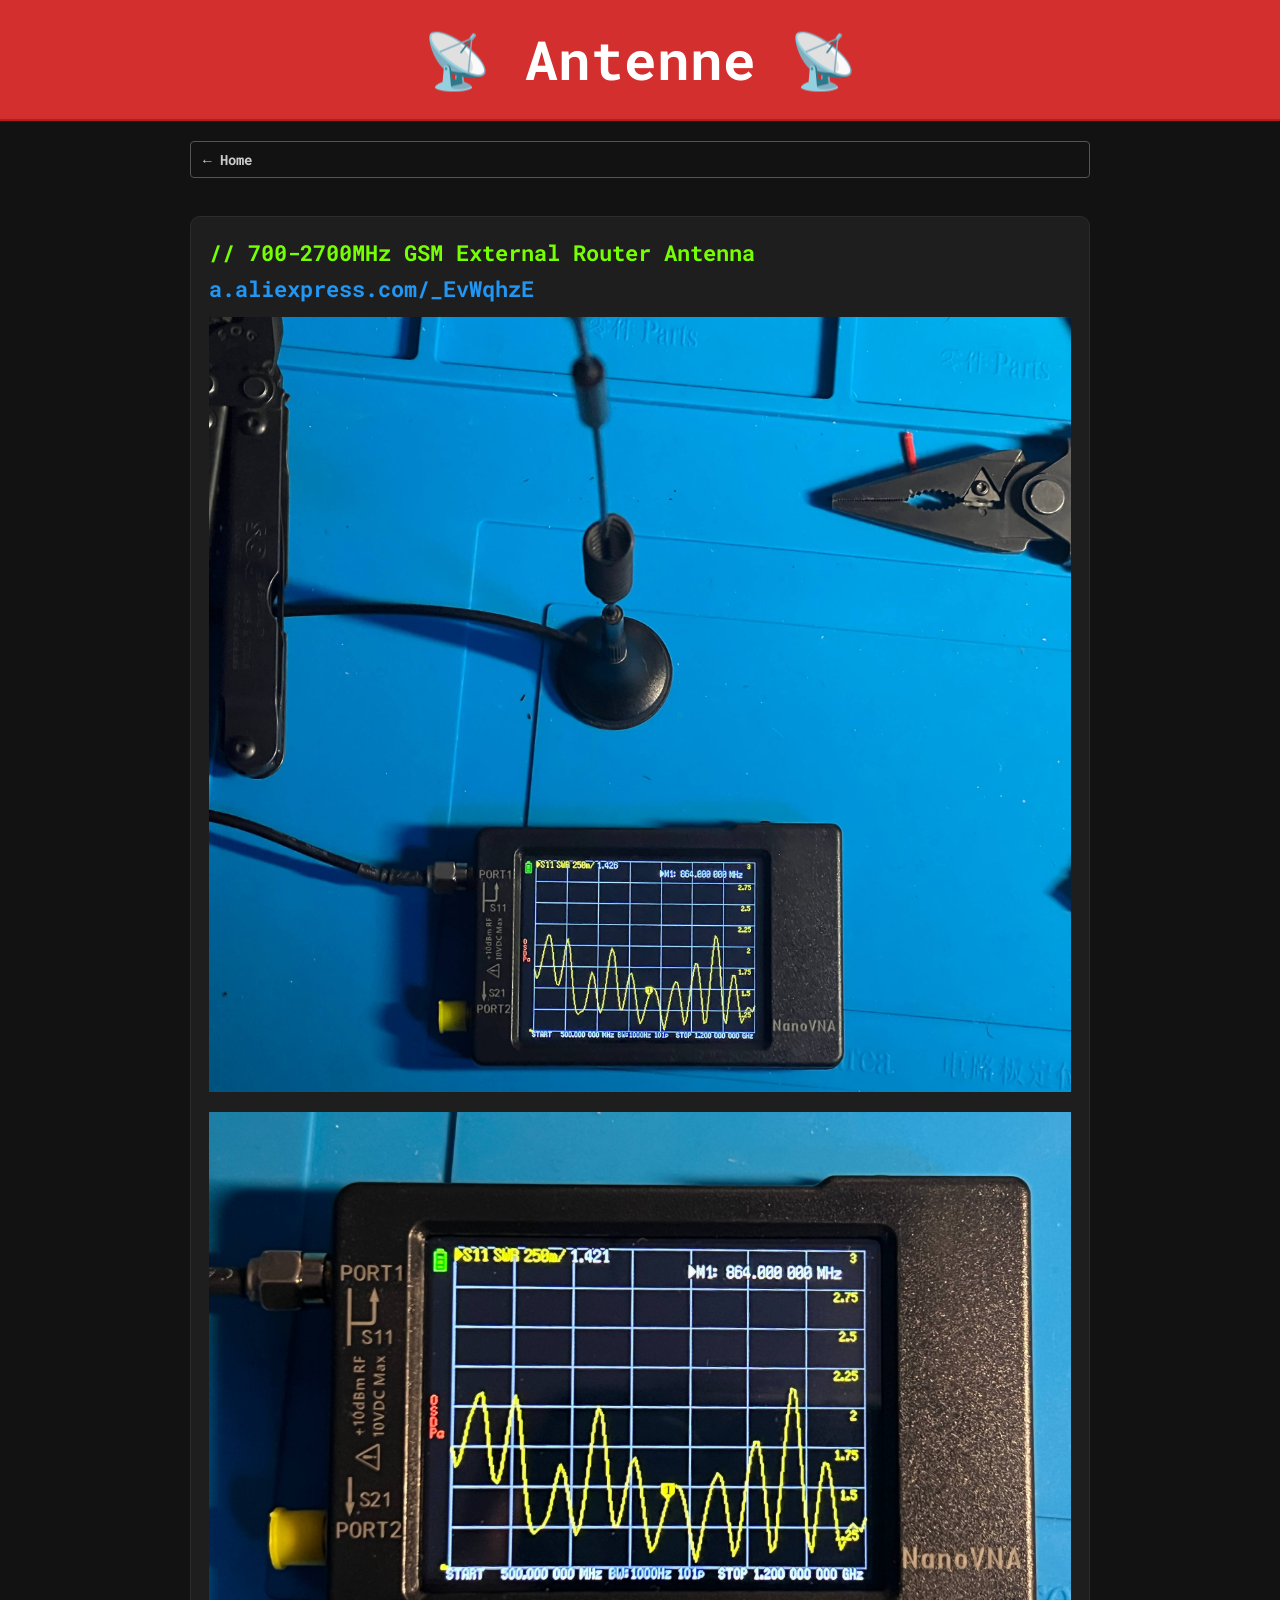
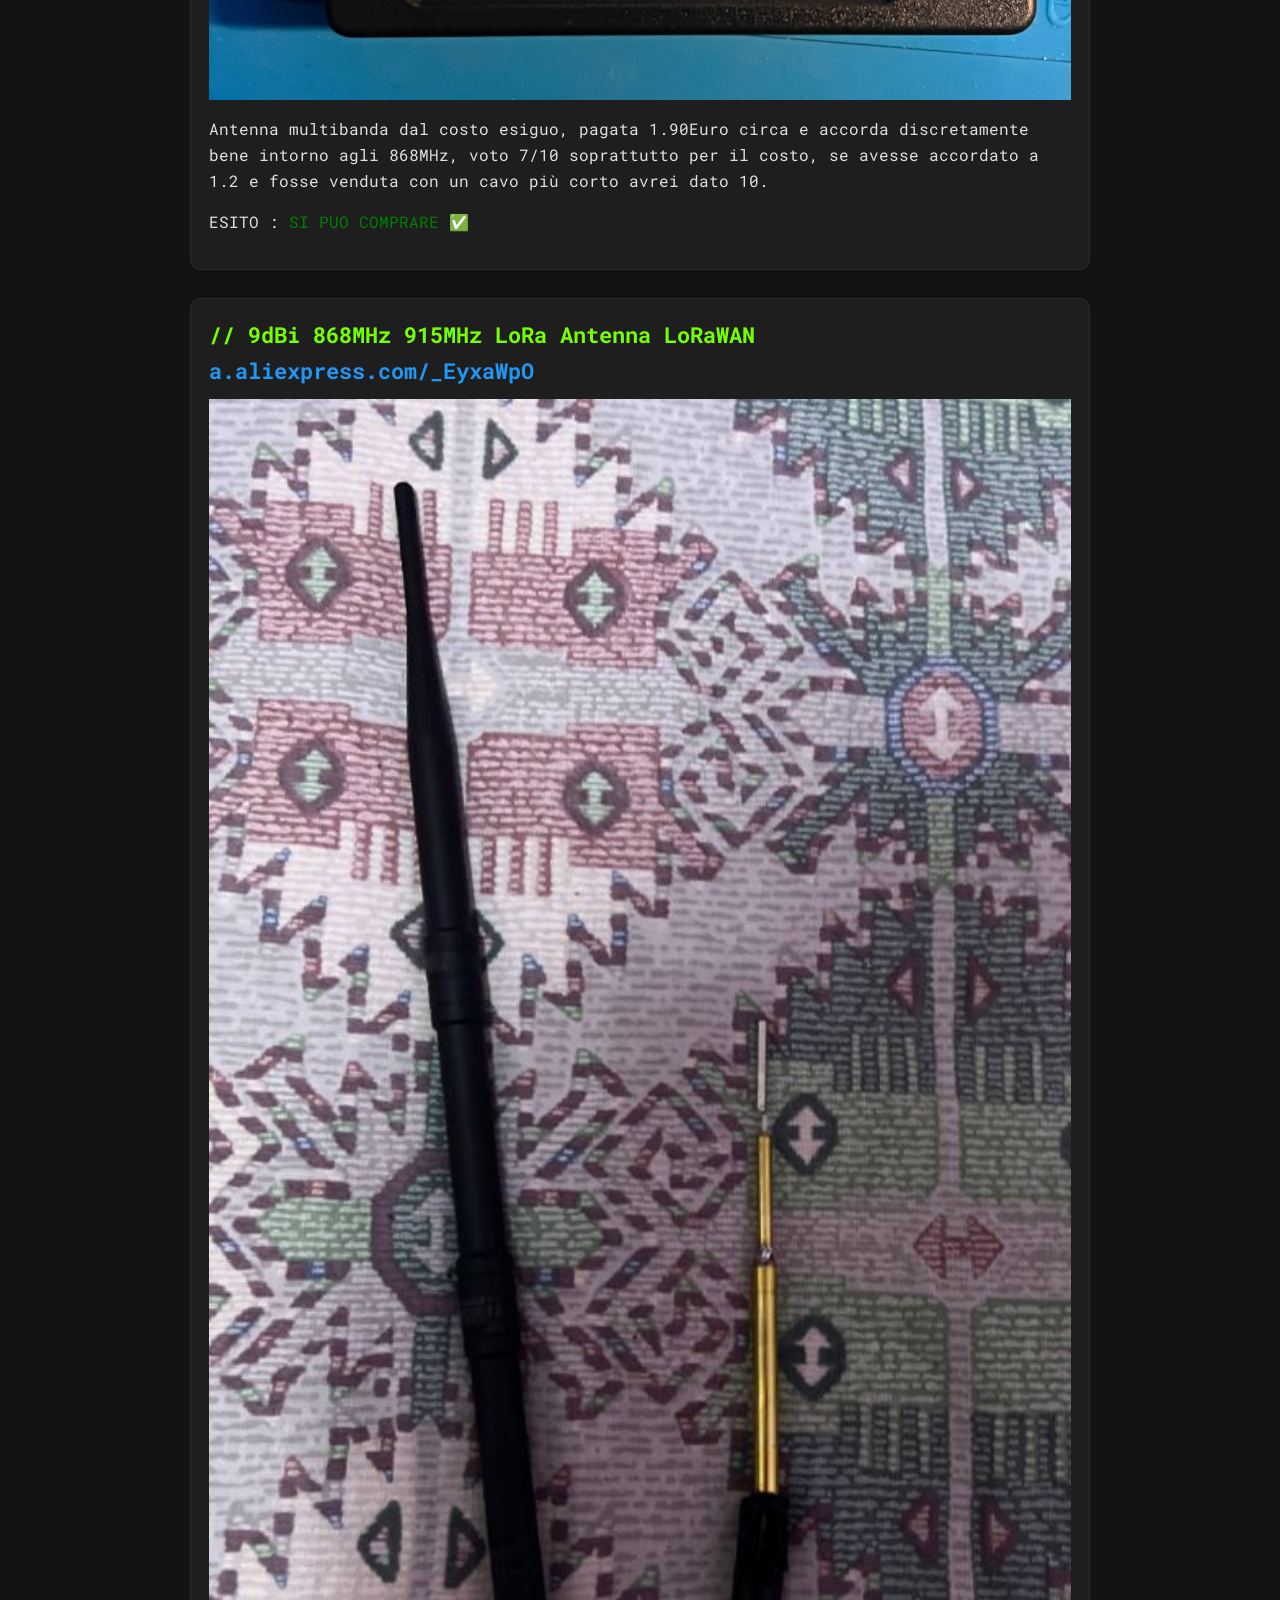
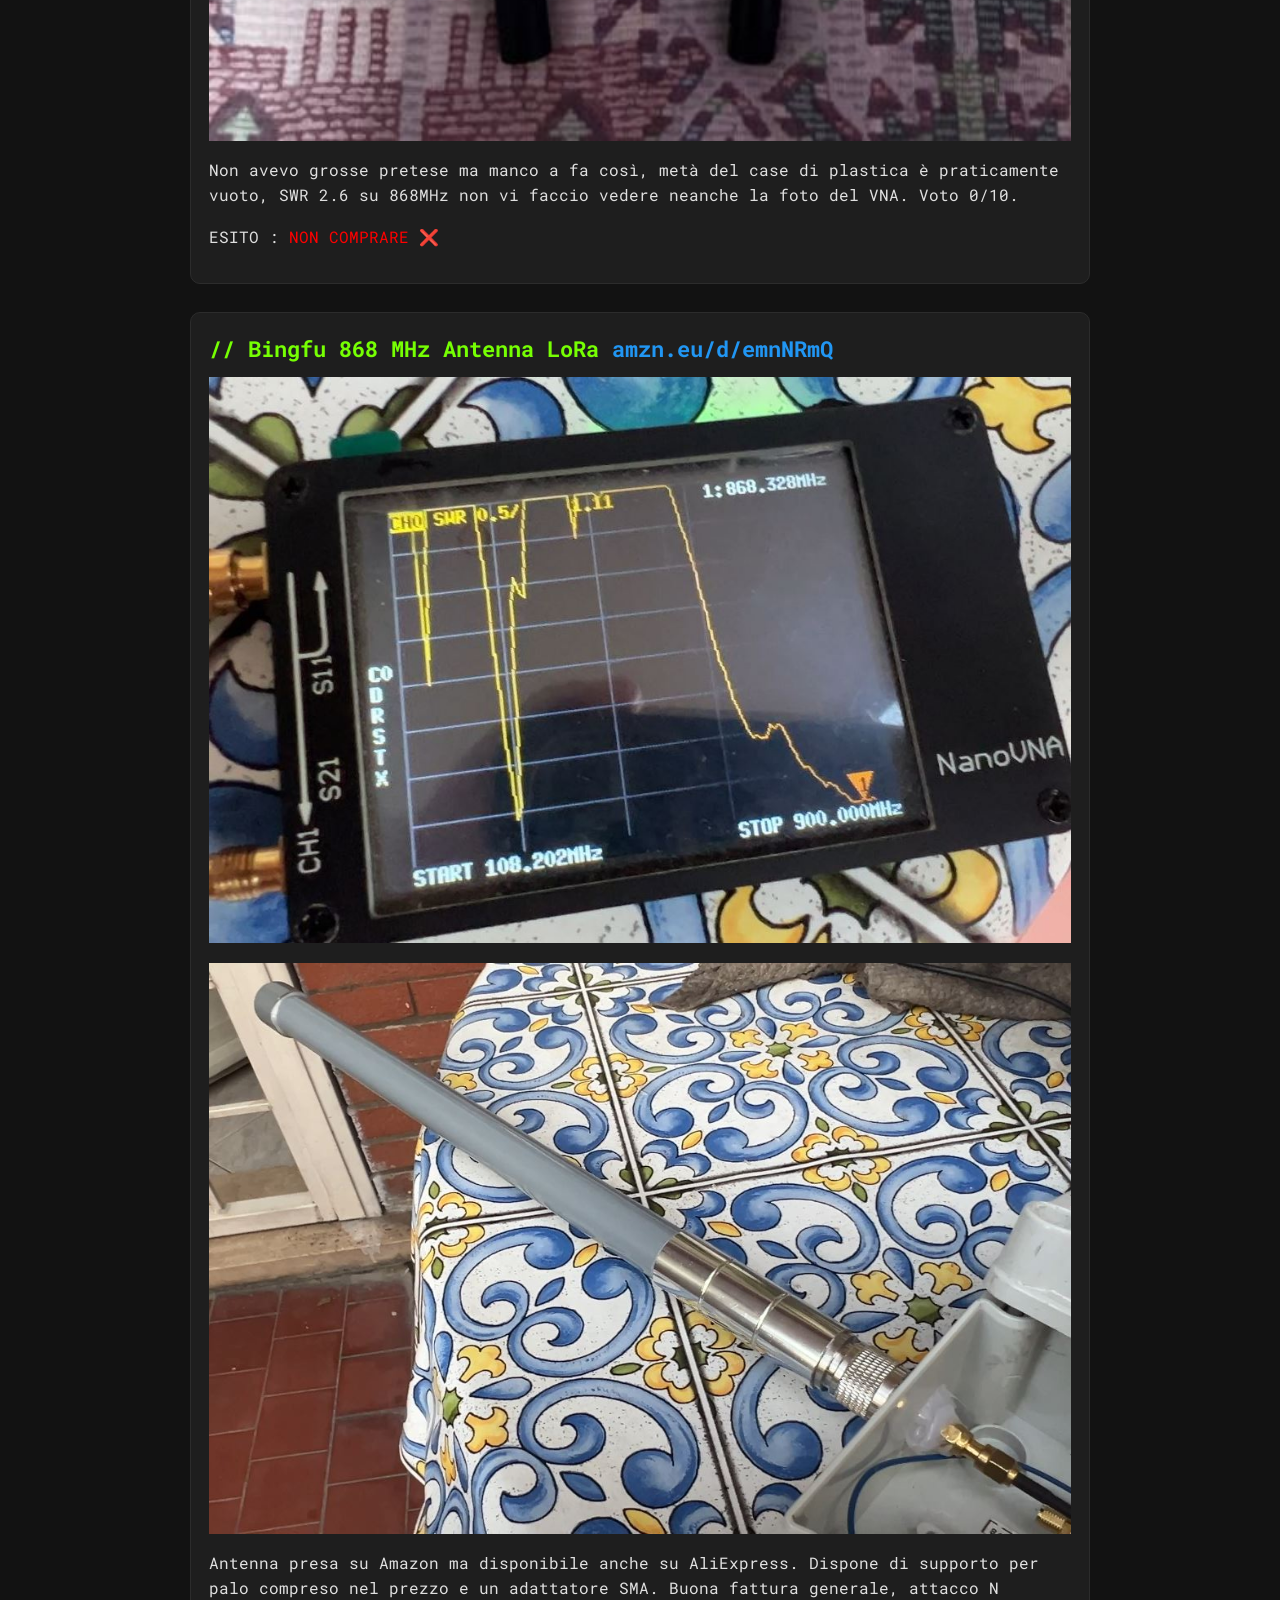
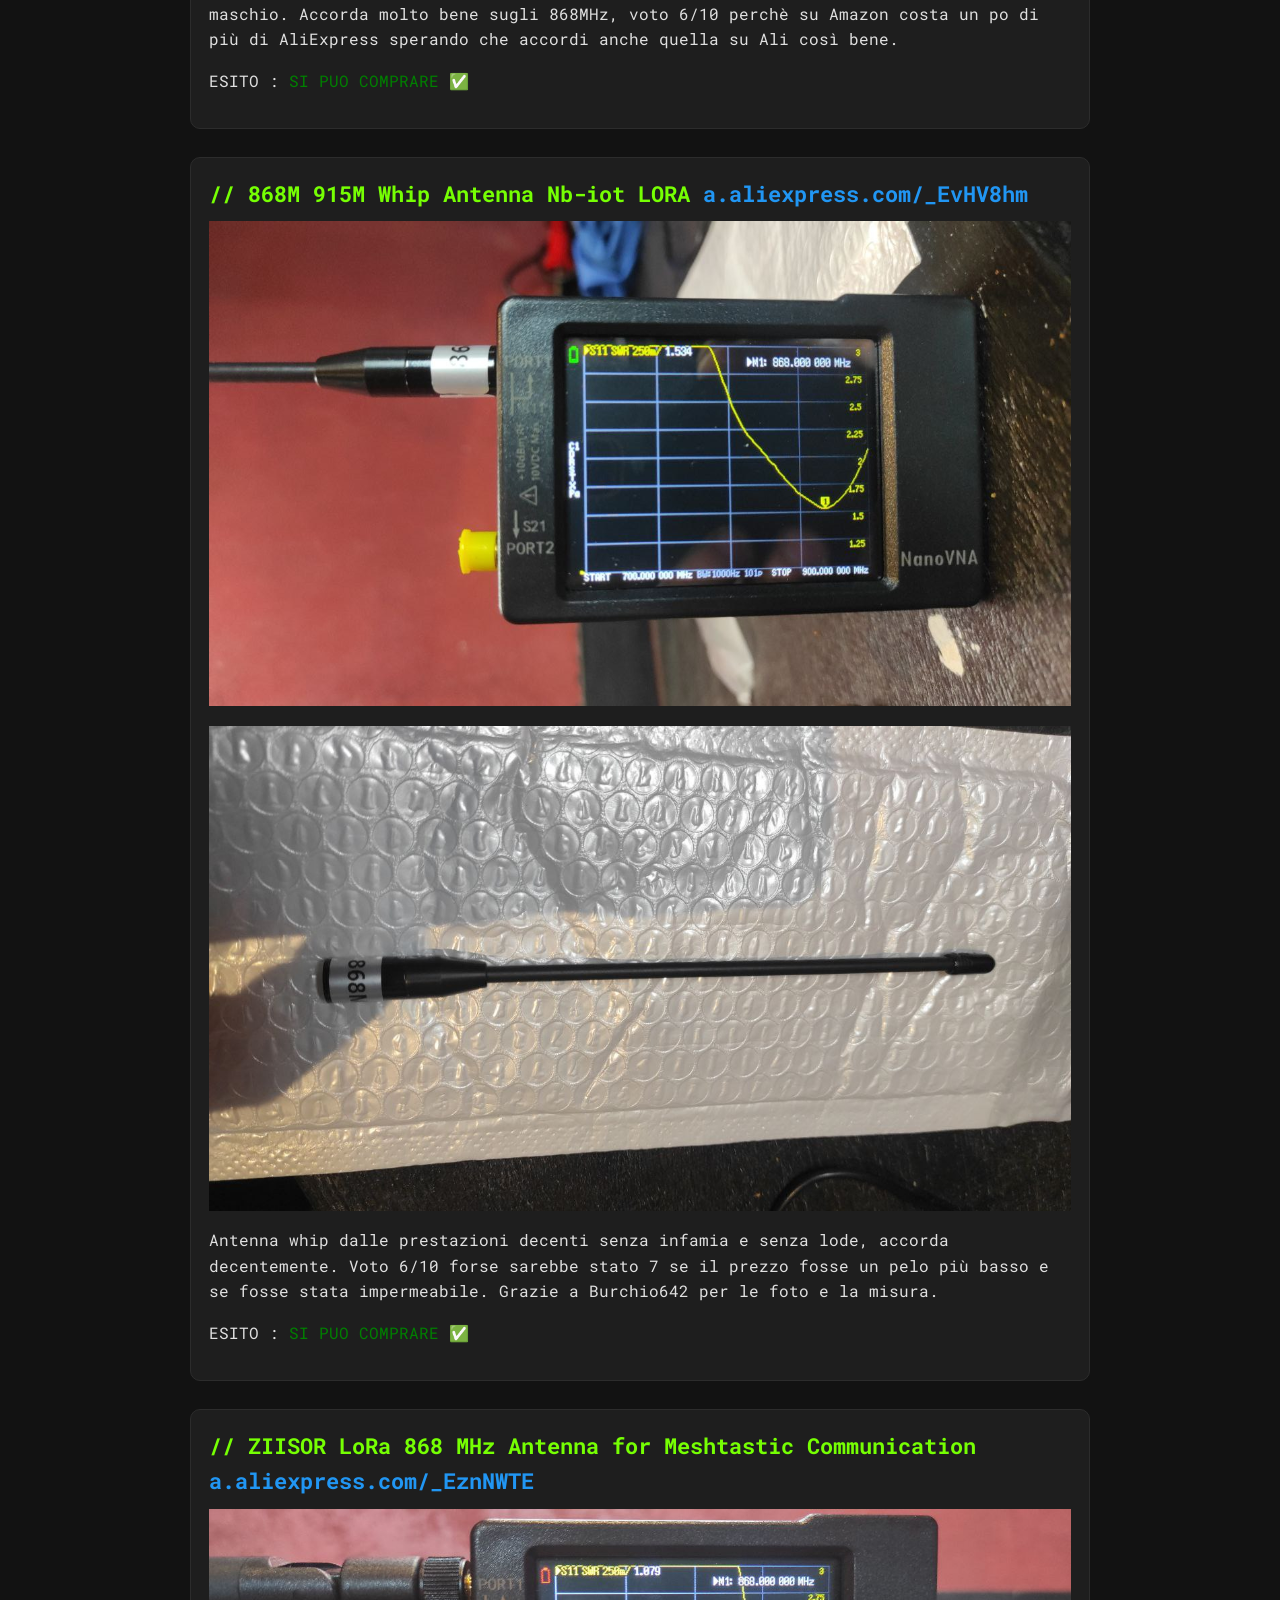
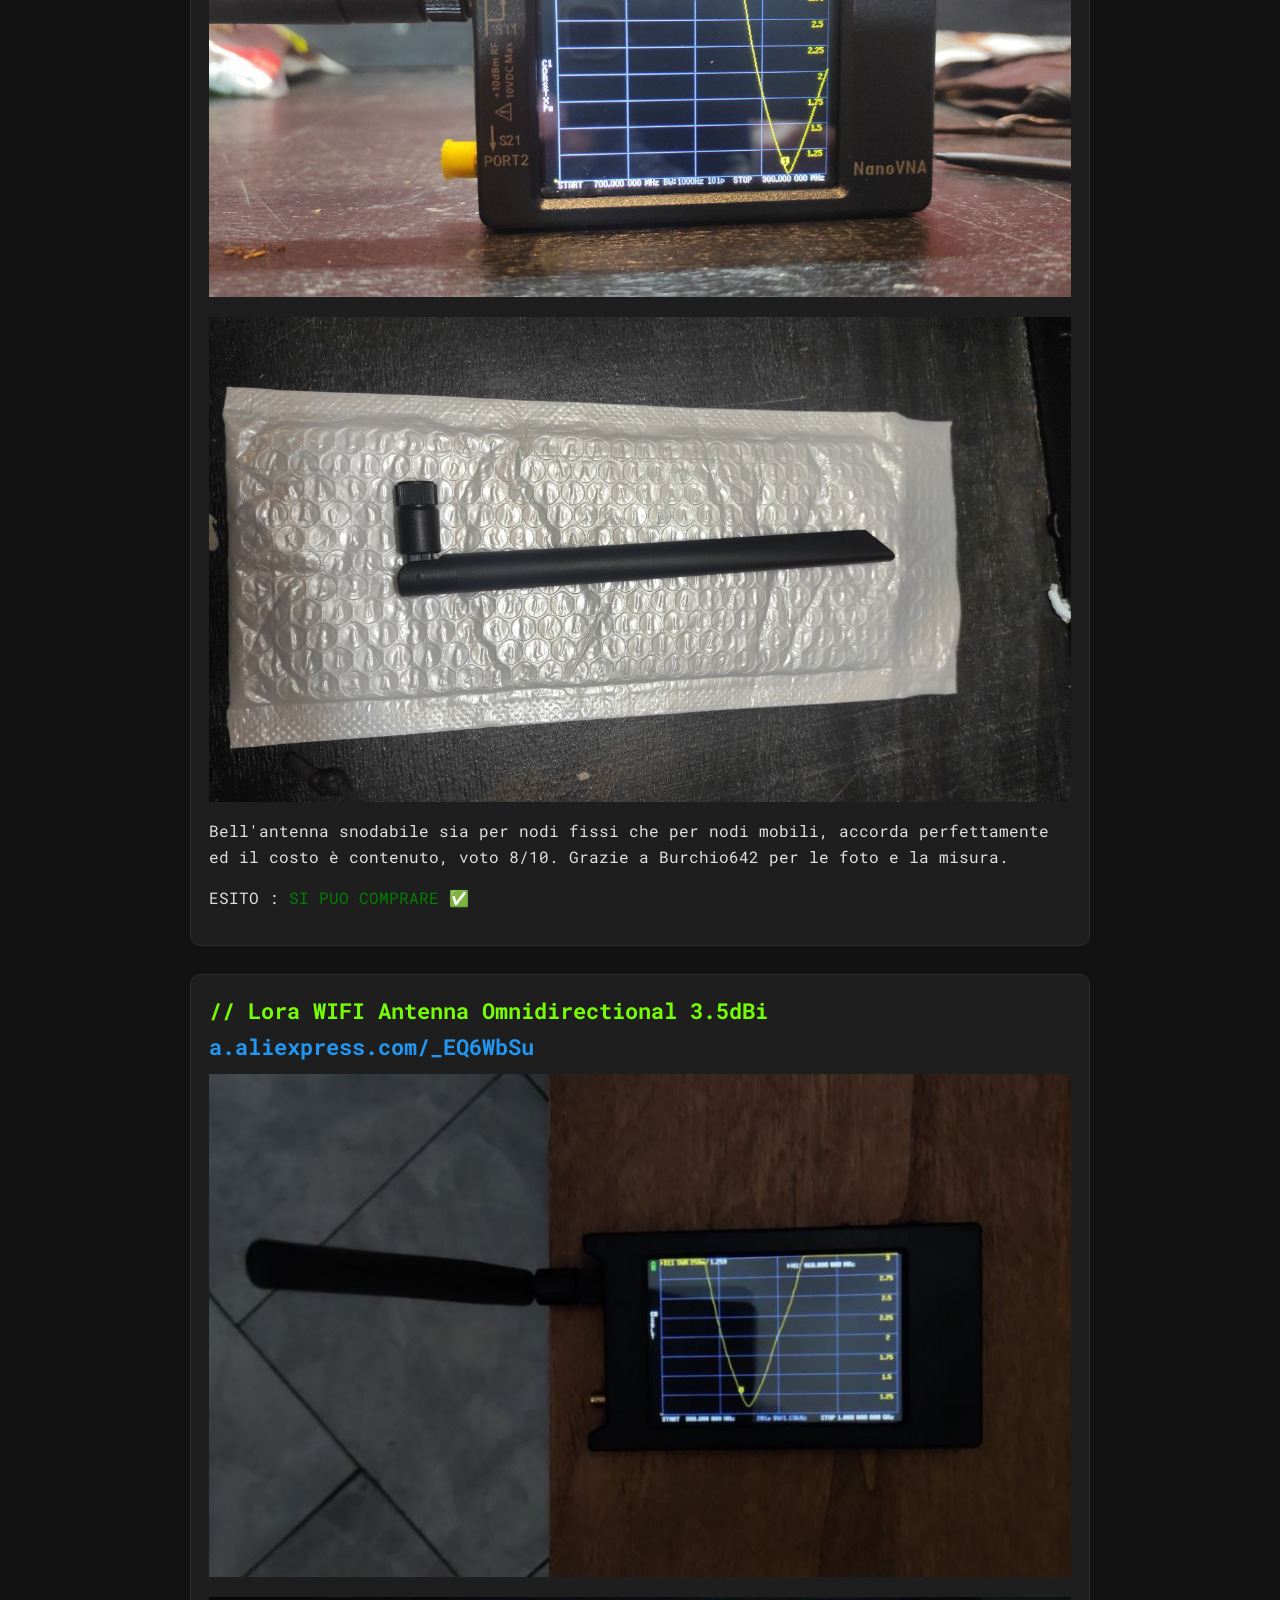
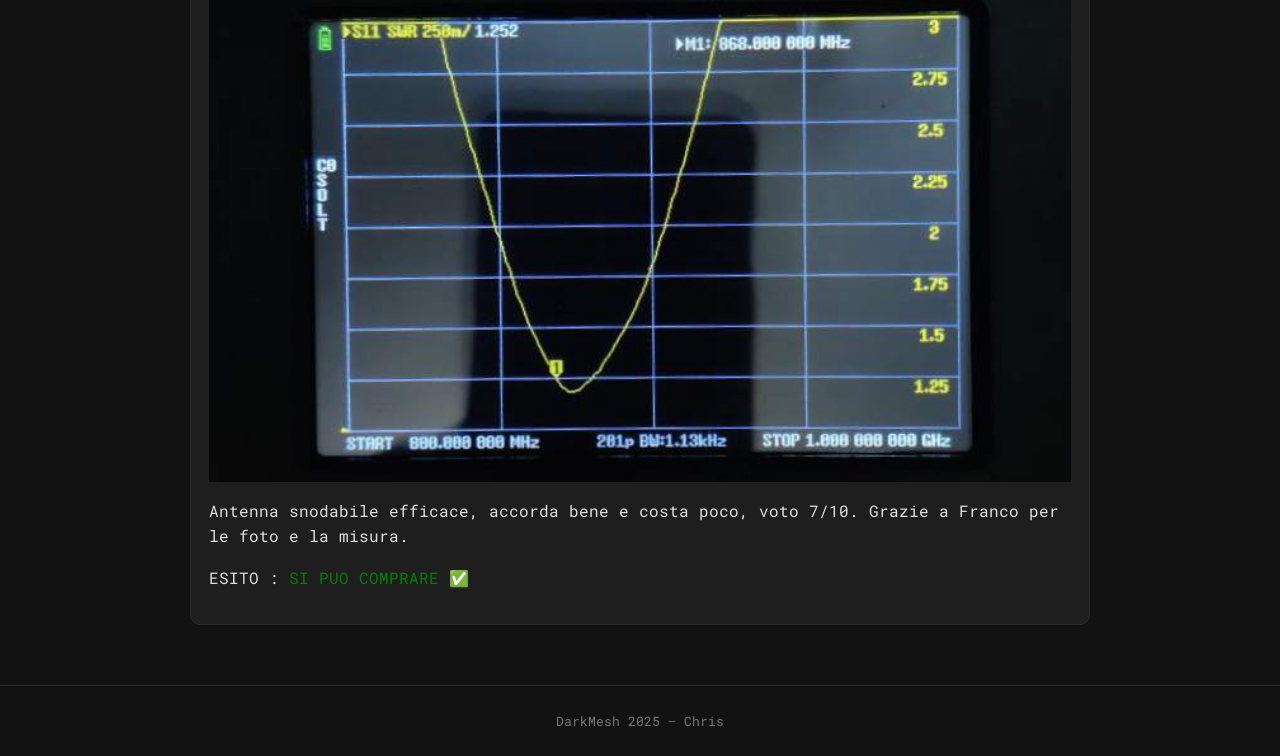
<file: antennas.html>
<!DOCTYPE html>
<html lang="it">
<head>
  <meta charset="UTF-8">
  <meta name="viewport" content="width=device-width, initial-scale=1.0">
  <title>DarkMesh Network</title>
  <link rel="stylesheet" href="style.css">
  <link rel="icon" type="image/x-icon" href="/images/favicon.ico">
</head>
<body>
  <header>
    <h1>📡 Antenne 📡</h1>
  </header>
  
  <main>
    
    <a href="index.html" class="btn-home">← Home</a>
  
  
    <section class="intro">

    <h2>// 700-2700MHz GSM External Router Antenna <a href="https://a.aliexpress.com/_EvWqhzE" target="_blank">a.aliexpress.com/_EvWqhzE</a></h2>
    
          <img src="/images/antennas/0.jpg" alt="Antenna 0" style="display:block; width:100%; margin:0; padding:0;">
          
          <img src="/images/antennas/1.jpg" alt="Antenna 1" style="display:block; width:100%; margin:0; padding:0;margin-top:20px">

  <p>
  Antenna multibanda dal costo esiguo, pagata 1.90Euro circa e accorda discretamente bene intorno agli 868MHz, voto 7/10 soprattutto per il costo, se avesse accordato a 1.2 e fosse venduta con un cavo più corto avrei dato 10.
  </p>
  <p>
    ESITO :
    <span style="color:green"> SI PUO COMPRARE ✅</span>
  </p>

    </section>
    
    
    <section class="intro">

    <h2>// 9dBi 868MHz 915MHz LoRa Antenna LoRaWAN <a href="https://a.aliexpress.com/_EyxaWpO" target="_blank">a.aliexpress.com/_EyxaWpO</a></h2>
    
          <img src="/images/antennas/2.jpg" alt="Antenna 2" style="display:block; width:100%; margin:0; padding:0;">
          
  <p>
  Non avevo grosse pretese ma manco a fa così, metà del case di plastica è praticamente vuoto, SWR 2.6 su 868MHz non vi faccio vedere neanche la foto del VNA. Voto 0/10.
  </p>
  
    <p>
    ESITO :
    <span style="color:red"> NON COMPRARE ❌ </span>
  </p>

    </section>
    
    
       
    <section class="intro">

    <h2>// Bingfu 868 MHz Antenna LoRa <a href="https://amzn.eu/d/emnNRmQ" target="_blank">amzn.eu/d/emnNRmQ</a></h2>
    
          <img src="/images/antennas/4.jpg" alt="Antenna 4" style="display:block; width:100%; margin:0; padding:0;">
          <img src="/images/antennas/5.jpg" alt="Antenna 5" style="display:block; width:100%; margin:0; padding:0;margin-top:20px">
          
  <p>
  Antenna presa su Amazon ma disponibile anche su AliExpress. Dispone di supporto per palo compreso nel prezzo e un adattatore SMA. Buona fattura generale, attacco N maschio. Accorda molto bene sugli 868MHz, voto 6/10 perchè su Amazon costa un po di più di AliExpress sperando che accordi anche quella su Ali così bene.
  </p>
  
    <p>
    ESITO :
    <span style="color:green"> SI PUO COMPRARE ✅</span>
  </p>

    </section>
    
    
           
    <section class="intro">

    <h2>// 868M 915M Whip Antenna Nb-iot LORA <a href="https://a.aliexpress.com/_EvHV8hm" target="_blank">a.aliexpress.com/_EvHV8hm</a></h2>
    
          <img src="/images/antennas/6.jpg" alt="Antenna 6" style="display:block; width:100%; margin:0; padding:0;">
          <img src="/images/antennas/7.jpg" alt="Antenna 5" style="display:block; width:100%; margin:0; padding:0;margin-top:20px">
          
  <p>
  Antenna whip dalle prestazioni decenti senza infamia e senza lode, accorda decentemente. Voto 6/10 forse sarebbe stato 7 se il prezzo fosse un pelo più basso e se fosse stata impermeabile.
  Grazie a Burchio642 per le foto e la misura.
  </p>
  
    <p>
    ESITO :
    <span style="color:green"> SI PUO COMPRARE ✅</span>
  </p>

    </section>
    
    
               
    <section class="intro">

    <h2>// ZIISOR LoRa 868 MHz Antenna for Meshtastic Communication <a href="https://a.aliexpress.com/_EznNWTE" target="_blank">a.aliexpress.com/_EznNWTE</a></h2>
    
          <img src="/images/antennas/8.jpg" alt="Antenna 8" style="display:block; width:100%; margin:0; padding:0;">
          <img src="/images/antennas/9.jpg" alt="Antenna 9" style="display:block; width:100%; margin:0; padding:0;margin-top:20px">
          
  <p>
  Bell'antenna snodabile sia per nodi fissi che per nodi mobili, accorda perfettamente ed il costo è contenuto, voto 8/10.
   Grazie a Burchio642 per le foto e la misura.
  </p>
  
    <p>
    ESITO :
    <span style="color:green"> SI PUO COMPRARE ✅</span>
  </p>

    </section>
    

               
    <section class="intro">

    <h2>// Lora WIFI Antenna Omnidirectional 3.5dBi <a href="https://a.aliexpress.com/_EQ6WbSu" target="_blank">a.aliexpress.com/_EQ6WbSu</a></h2>
    
          <img src="/images/antennas/11.JPG" alt="Antenna 11" style="display:block; width:100%; margin:0; padding:0;">
          <img src="/images/antennas/10.jpg" alt="Antenna 10" style="display:block; width:100%; margin:0; padding:0;margin-top:20px">
          
  <p>
  Antenna snodabile efficace, accorda bene e costa poco, voto 7/10.
   Grazie a Franco per le foto e la misura.
  </p>
  
    <p>
    ESITO :
    <span style="color:green"> SI PUO COMPRARE ✅</span>
  </p>

    </section>
    
    

  </main>

  <footer>
    <p>DarkMesh 2025 — Chris</p>
  </footer>
</body>
</html>
</file>
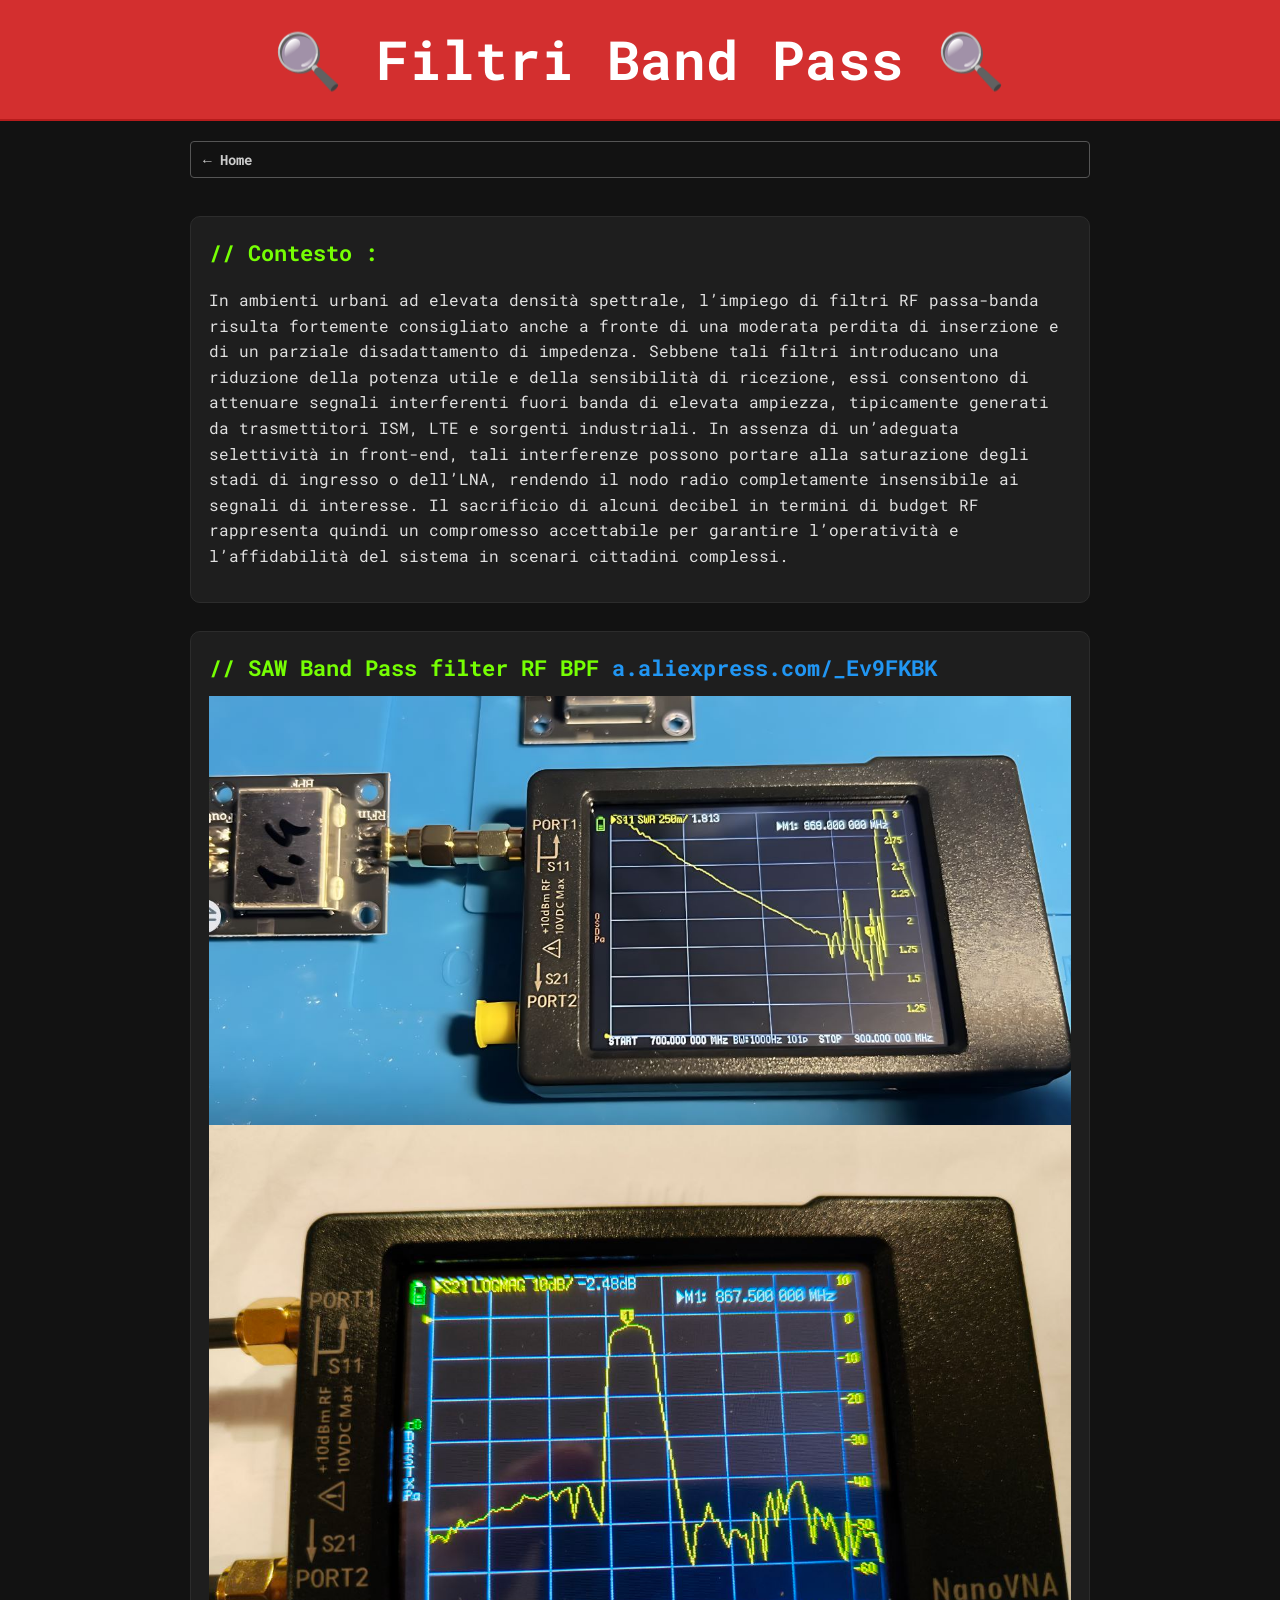
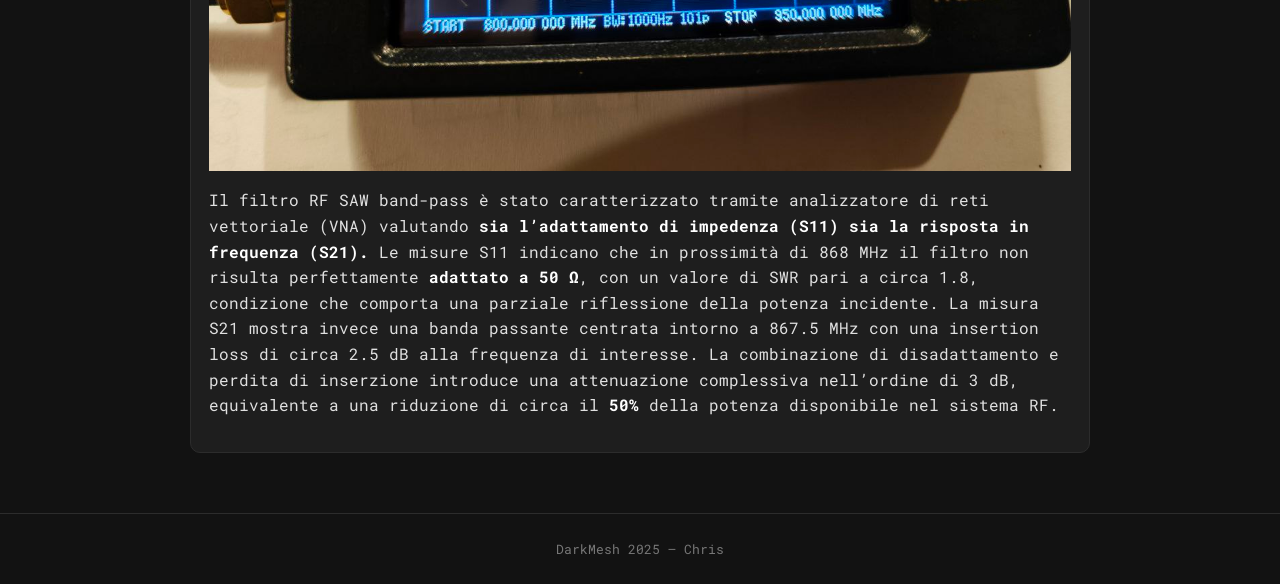
<file: bandpass.html>
<!DOCTYPE html>
<html lang="it">
<head>
  <meta charset="UTF-8">
  <meta name="viewport" content="width=device-width, initial-scale=1.0">
  <title>DarkMesh Network</title>
  <link rel="stylesheet" href="style.css">
  <link rel="icon" type="image/x-icon" href="/images/favicon.ico">
</head>
<body>
  <header>
    <h1>🔍 Filtri Band Pass 🔍</h1>
  </header>
  
  <main>
    
    <a href="index.html" class="btn-home">← Home</a>
    
    <section class="intro">
    <h2>// Contesto :</h2>
            
    <p>
    In ambienti urbani ad elevata densità spettrale, l’impiego di filtri RF passa-banda risulta fortemente consigliato anche a fronte di una moderata perdita di inserzione e di un parziale disadattamento di impedenza. Sebbene tali filtri introducano una riduzione della potenza utile e della sensibilità di ricezione, essi consentono di attenuare segnali interferenti fuori banda di elevata ampiezza, tipicamente generati da trasmettitori ISM, LTE e sorgenti industriali. In assenza di un’adeguata selettività in front-end, tali interferenze possono portare alla saturazione degli stadi di ingresso o dell’LNA, rendendo il nodo radio completamente insensibile ai segnali di interesse. Il sacrificio di alcuni decibel in termini di budget RF rappresenta quindi un compromesso accettabile per garantire l’operatività e l’affidabilità del sistema in scenari cittadini complessi.
    </p>
    
    </section>
  
    <section class="intro">

    <h2>// SAW Band Pass filter RF BPF <a href="https://a.aliexpress.com/_Ev9FKBK" target="_blank">a.aliexpress.com/_Ev9FKBK</a></h2>
    
    <img src="/images/band_pass_1.JPG" alt="Band Pass 1" style="display:block; width:100%; margin:0; padding:0;">
    <img src="/images/band_pass_2.JPG" alt="Band Pass 2" style="display:block; width:100%; margin:0; padding:0;">
    
    <p>
    Il filtro RF SAW band-pass è stato caratterizzato tramite analizzatore di reti vettoriale (VNA) valutando <strong>sia
    l’adattamento di impedenza (S11) sia la risposta in frequenza (S21).</strong> Le misure S11 indicano che in prossimità
    di 868&nbsp;MHz il filtro non risulta perfettamente <strong>adattato a 50&nbsp;Ω</strong>, con un valore di SWR pari a circa 1.8,
    condizione che comporta una parziale riflessione della potenza incidente. La misura S21 mostra invece una
    banda passante centrata intorno a 867.5&nbsp;MHz con una insertion loss di circa 2.5&nbsp;dB alla frequenza di
    interesse. La combinazione di disadattamento e perdita di inserzione introduce una attenuazione complessiva
    nell’ordine di 3&nbsp;dB, equivalente a una riduzione di circa il <strong>50%</strong> della potenza disponibile nel sistema RF.
    </p>

    </section>

  </main>

  <footer>
    <p>DarkMesh 2025 — Chris</p>
  </footer>
</body>
</html>
</file>
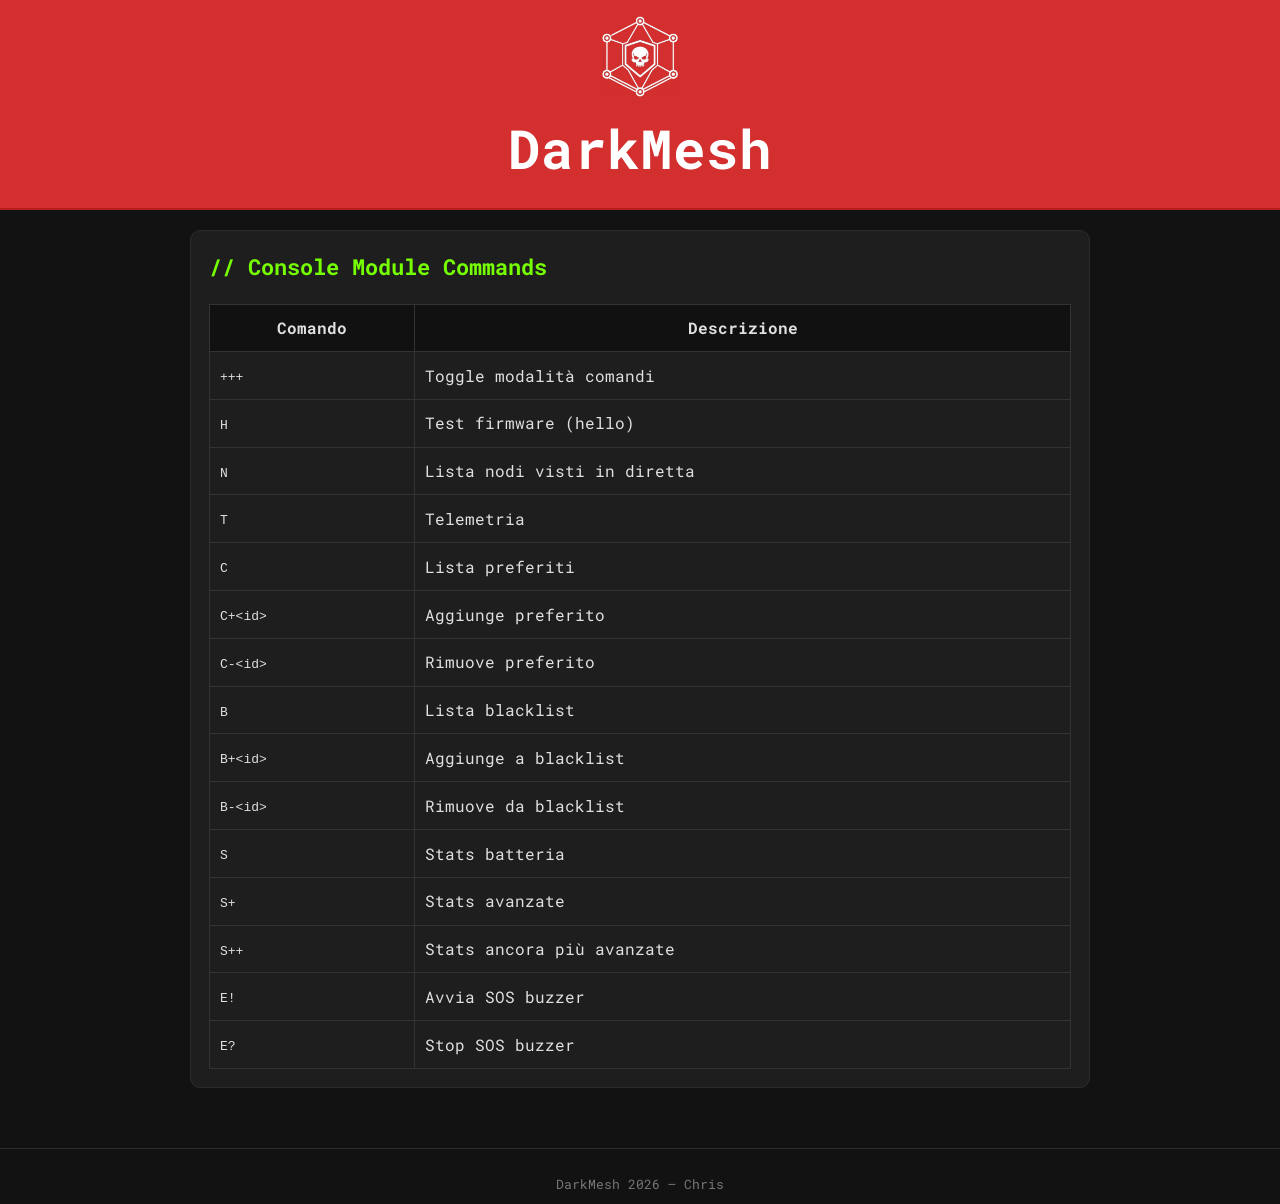
<file: console_module.html>
<!DOCTYPE html>
<html lang="it">
<head>
  <meta charset="UTF-8">
  <meta name="viewport" content="width=device-width, initial-scale=1.0">
  <title>DarkMesh Console Commands</title>
  <link rel="stylesheet" href="style.css">
  <link rel="icon" type="image/x-icon" href="/images/favicon.ico">
</head>

<body>

<header style="
  display: flex;
  flex-direction: column;
  align-items: center;
  justify-content: center;
">
  <img 
    src="/images/dmlogo4.png" 
    alt="DM LOGO"
    style="width: 80px; height: auto;"
  >
  <h1 style="margin: 8px 0 0 0;">DarkMesh</h1>
</header>

<main>

<section class="intro">
  <h2>// Console Module Commands</h2>

  <table style="
    width: 100%;
    border-collapse: collapse;
    margin-top: 20px;
  ">
    <thead>
      <tr style="background:#111;">
        <th style="padding:10px; border:1px solid #333;">Comando</th>
        <th style="padding:10px; border:1px solid #333;">Descrizione</th>
      </tr>
    </thead>
    <tbody>

      <tr>
        <td style="padding:10px; border:1px solid #333;"><code>+++</code></td>
        <td style="padding:10px; border:1px solid #333;">Toggle modalità comandi</td>
      </tr>

      <tr>
        <td style="padding:10px; border:1px solid #333;"><code>H</code></td>
        <td style="padding:10px; border:1px solid #333;">Test firmware (hello)</td>
      </tr>

      <tr>
        <td style="padding:10px; border:1px solid #333;"><code>N</code></td>
        <td style="padding:10px; border:1px solid #333;">Lista nodi visti in diretta</td>
      </tr>

      <tr>
        <td style="padding:10px; border:1px solid #333;"><code>T</code></td>
        <td style="padding:10px; border:1px solid #333;">Telemetria</td>
      </tr>

      <tr>
        <td style="padding:10px; border:1px solid #333;"><code>C</code></td>
        <td style="padding:10px; border:1px solid #333;">Lista preferiti</td>
      </tr>

      <tr>
        <td style="padding:10px; border:1px solid #333;"><code>C+&lt;id&gt;</code></td>
        <td style="padding:10px; border:1px solid #333;">Aggiunge preferito</td>
      </tr>

      <tr>
        <td style="padding:10px; border:1px solid #333;"><code>C-&lt;id&gt;</code></td>
        <td style="padding:10px; border:1px solid #333;">Rimuove preferito</td>
      </tr>

      <tr>
        <td style="padding:10px; border:1px solid #333;"><code>B</code></td>
        <td style="padding:10px; border:1px solid #333;">Lista blacklist</td>
      </tr>

      <tr>
        <td style="padding:10px; border:1px solid #333;"><code>B+&lt;id&gt;</code></td>
        <td style="padding:10px; border:1px solid #333;">Aggiunge a blacklist</td>
      </tr>

      <tr>
        <td style="padding:10px; border:1px solid #333;"><code>B-&lt;id&gt;</code></td>
        <td style="padding:10px; border:1px solid #333;">Rimuove da blacklist</td>
      </tr>

      <tr>
        <td style="padding:10px; border:1px solid #333;"><code>S</code></td>
        <td style="padding:10px; border:1px solid #333;">Stats batteria</td>
      </tr>

      <tr>
        <td style="padding:10px; border:1px solid #333;"><code>S+</code></td>
        <td style="padding:10px; border:1px solid #333;">Stats avanzate</td>
      </tr>
      
        <tr>
        <td style="padding:10px; border:1px solid #333;"><code>S++</code></td>
        <td style="padding:10px; border:1px solid #333;">Stats ancora più avanzate</td>
      </tr>


      <tr>
        <td style="padding:10px; border:1px solid #333;"><code>E!</code></td>
        <td style="padding:10px; border:1px solid #333;">Avvia SOS buzzer</td>
      </tr>

      <tr>
        <td style="padding:10px; border:1px solid #333;"><code>E?</code></td>
        <td style="padding:10px; border:1px solid #333;">Stop SOS buzzer</td>
      </tr>

    </tbody>
  </table>

</section>

</main>

<footer>
  <p>DarkMesh 2026 — Chris</p>
</footer>

</body>
</html>
</file>
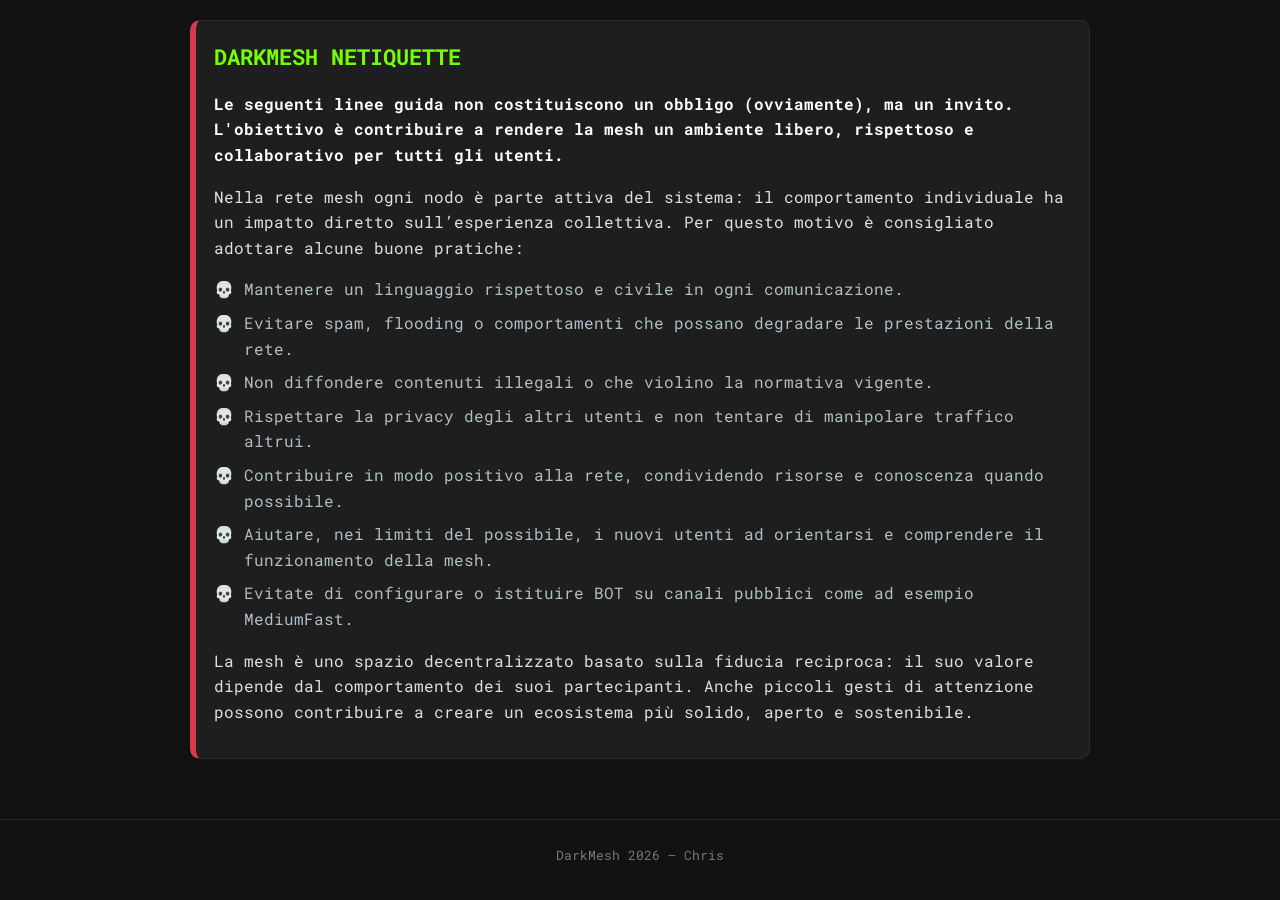
<file: netiquette.html>
<!DOCTYPE html>
<html lang="it">
<head>
  <meta charset="UTF-8">
  <meta name="viewport" content="width=device-width, initial-scale=1.0">
  <title>DarkMesh Network</title>
  <link rel="stylesheet" href="style.css">
  <link rel="icon" type="image/x-icon" href="/images/favicon.ico">
</head>
<body>
 
  <main>

<section class="intro" style="border-left: 6px solid #d73a49">
    
      <h2>DARKMESH NETIQUETTE</h2>
  <p>
    <strong>
      Le seguenti linee guida non costituiscono un obbligo (ovviamente), ma un invito.
      L'obiettivo è contribuire a rendere la mesh un ambiente libero, rispettoso e collaborativo per tutti gli utenti.
    </strong>
  </p>

  <p>
    Nella rete mesh ogni nodo è parte attiva del sistema: il comportamento individuale ha un impatto diretto sull’esperienza collettiva.
    Per questo motivo è consigliato adottare alcune buone pratiche:
  </p>

  <ul>
    <li>Mantenere un linguaggio rispettoso e civile in ogni comunicazione.</li>
    <li>Evitare spam, flooding o comportamenti che possano degradare le prestazioni della rete.</li>
    <li>Non diffondere contenuti illegali o che violino la normativa vigente.</li>
    <li>Rispettare la privacy degli altri utenti e non tentare di manipolare traffico altrui.</li>
    <li>Contribuire in modo positivo alla rete, condividendo risorse e conoscenza quando possibile.</li>
    <li>Aiutare, nei limiti del possibile, i nuovi utenti ad orientarsi e comprendere il funzionamento della mesh.</li>
    <li>Evitate di configurare o istituire BOT su canali pubblici come ad esempio MediumFast.</li>
  </ul>

  <p>
    La mesh è uno spazio decentralizzato basato sulla fiducia reciproca: il suo valore dipende dal comportamento dei suoi partecipanti.
    Anche piccoli gesti di attenzione possono contribuire a creare un ecosistema più solido, aperto e sostenibile.
  </p>
    
</section>

  </main>

  <footer>
    <p>DarkMesh 2026 — Chris</p>
  </footer>
</body>
</html>
</file>
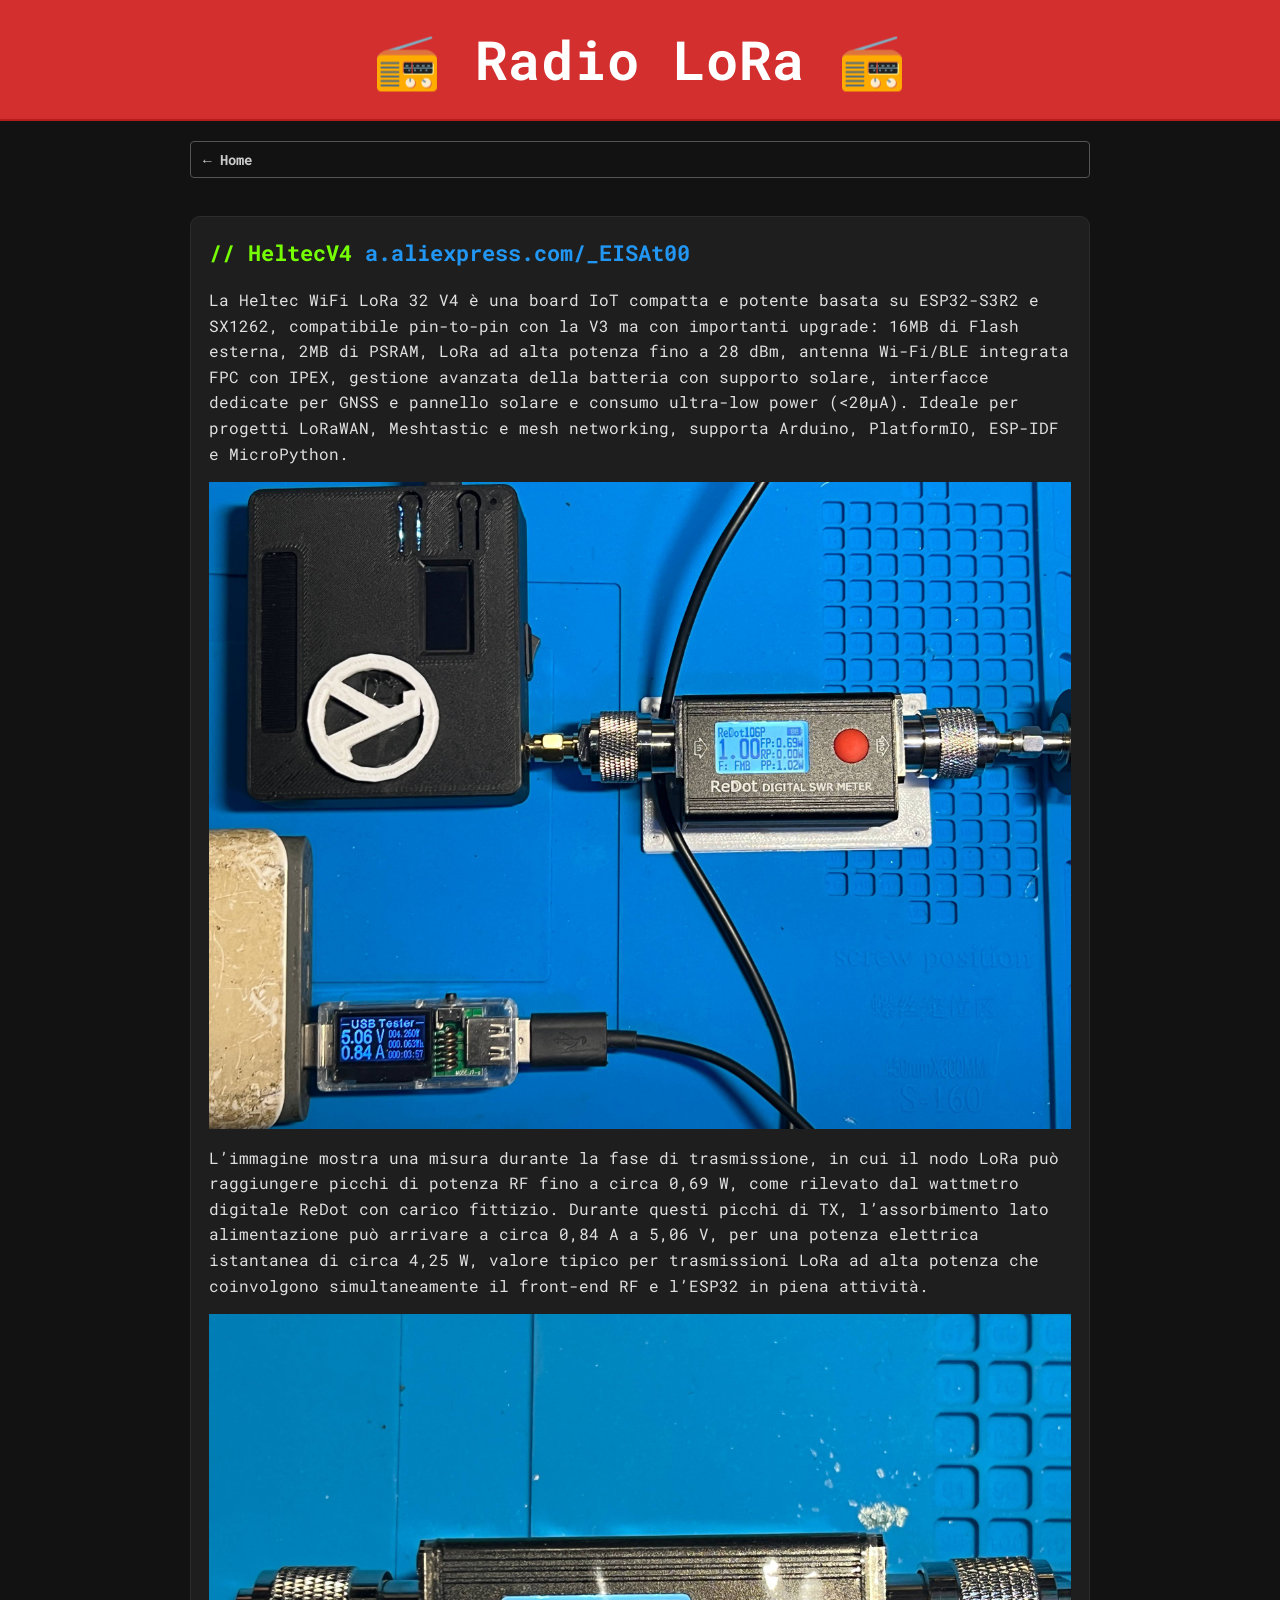
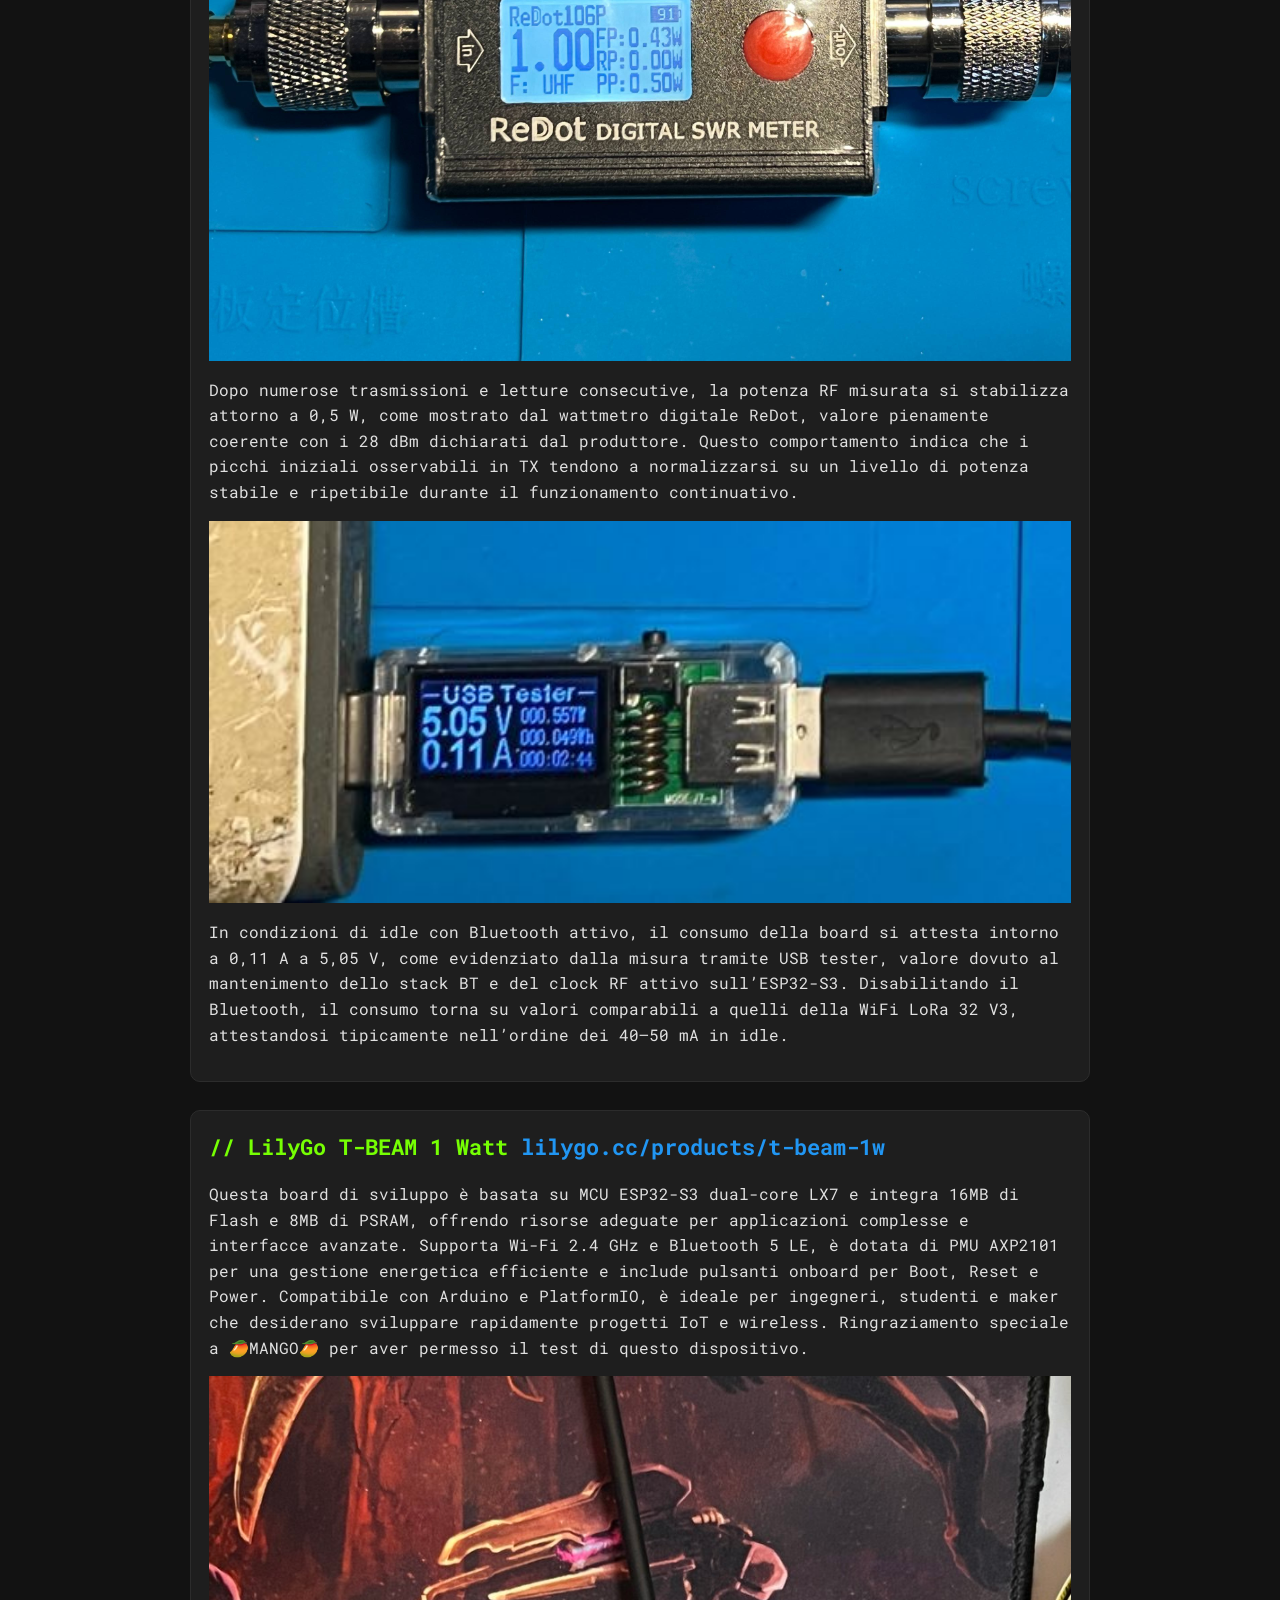
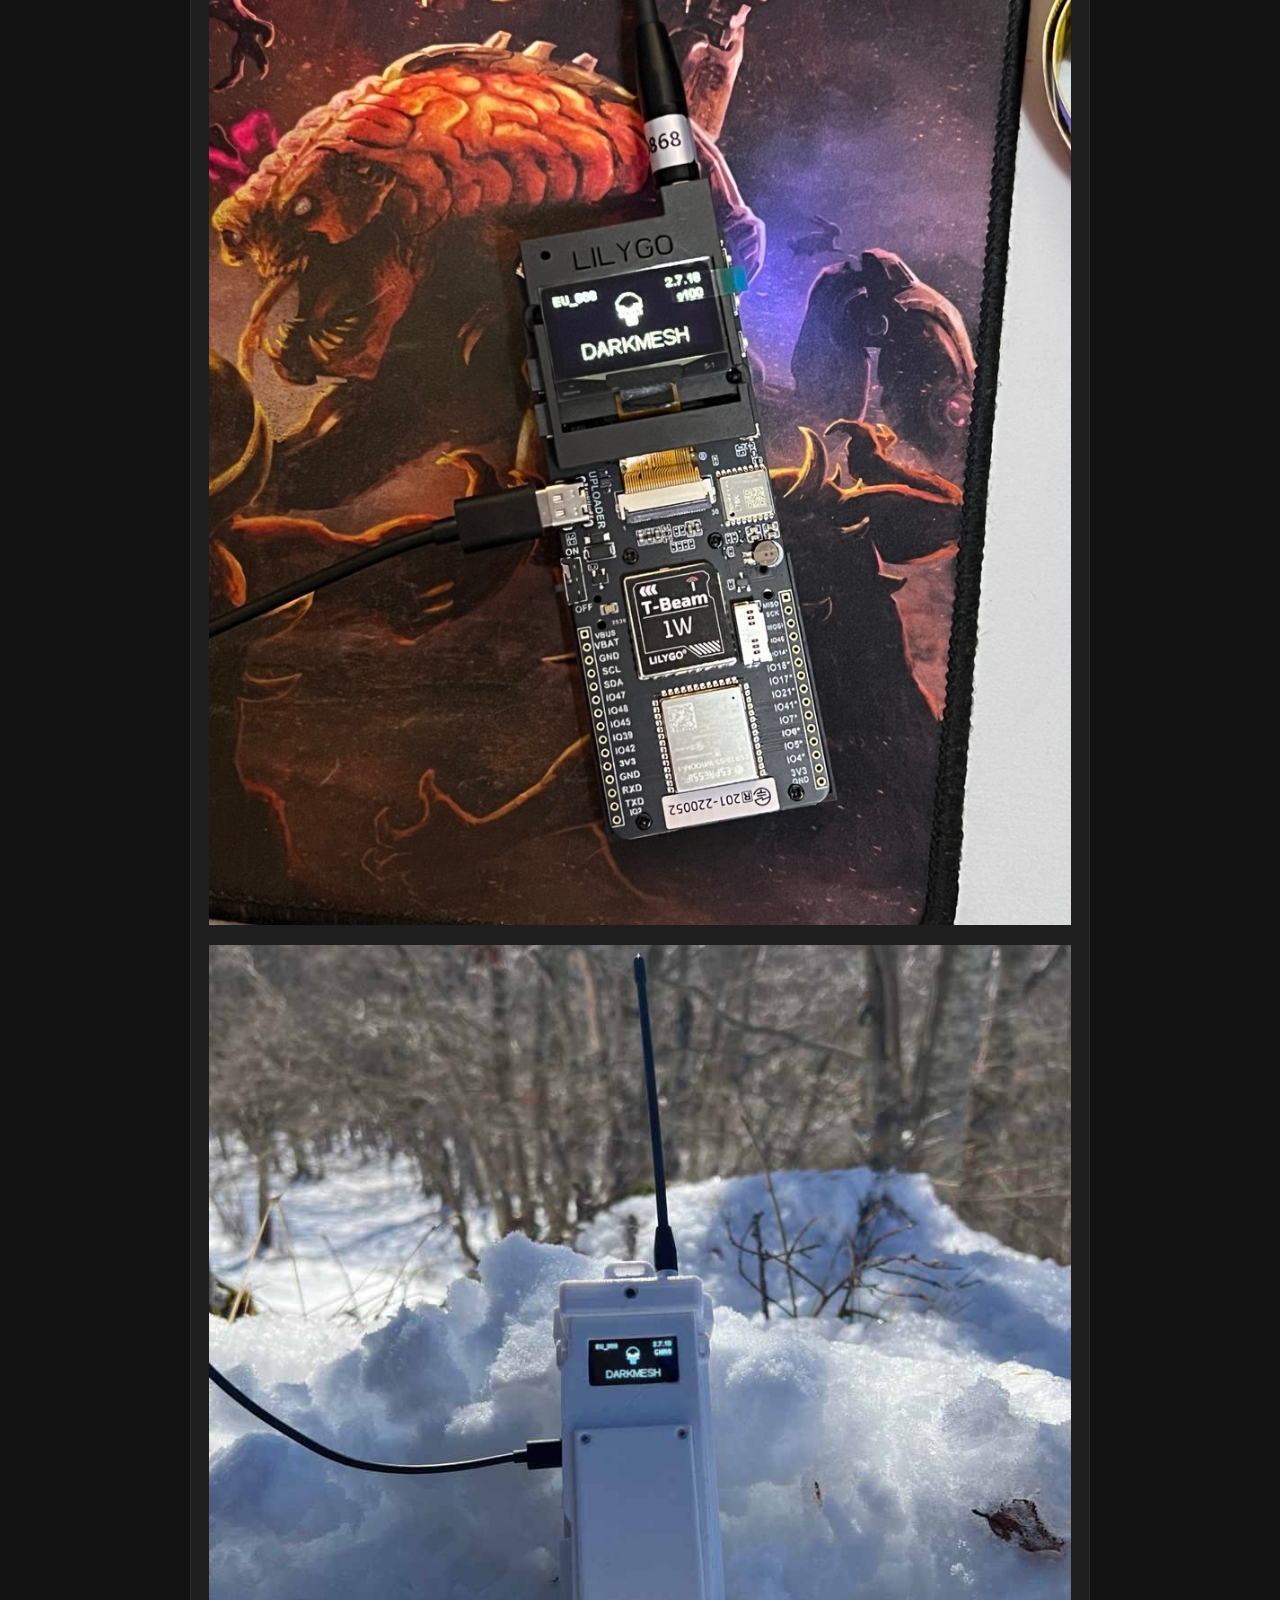
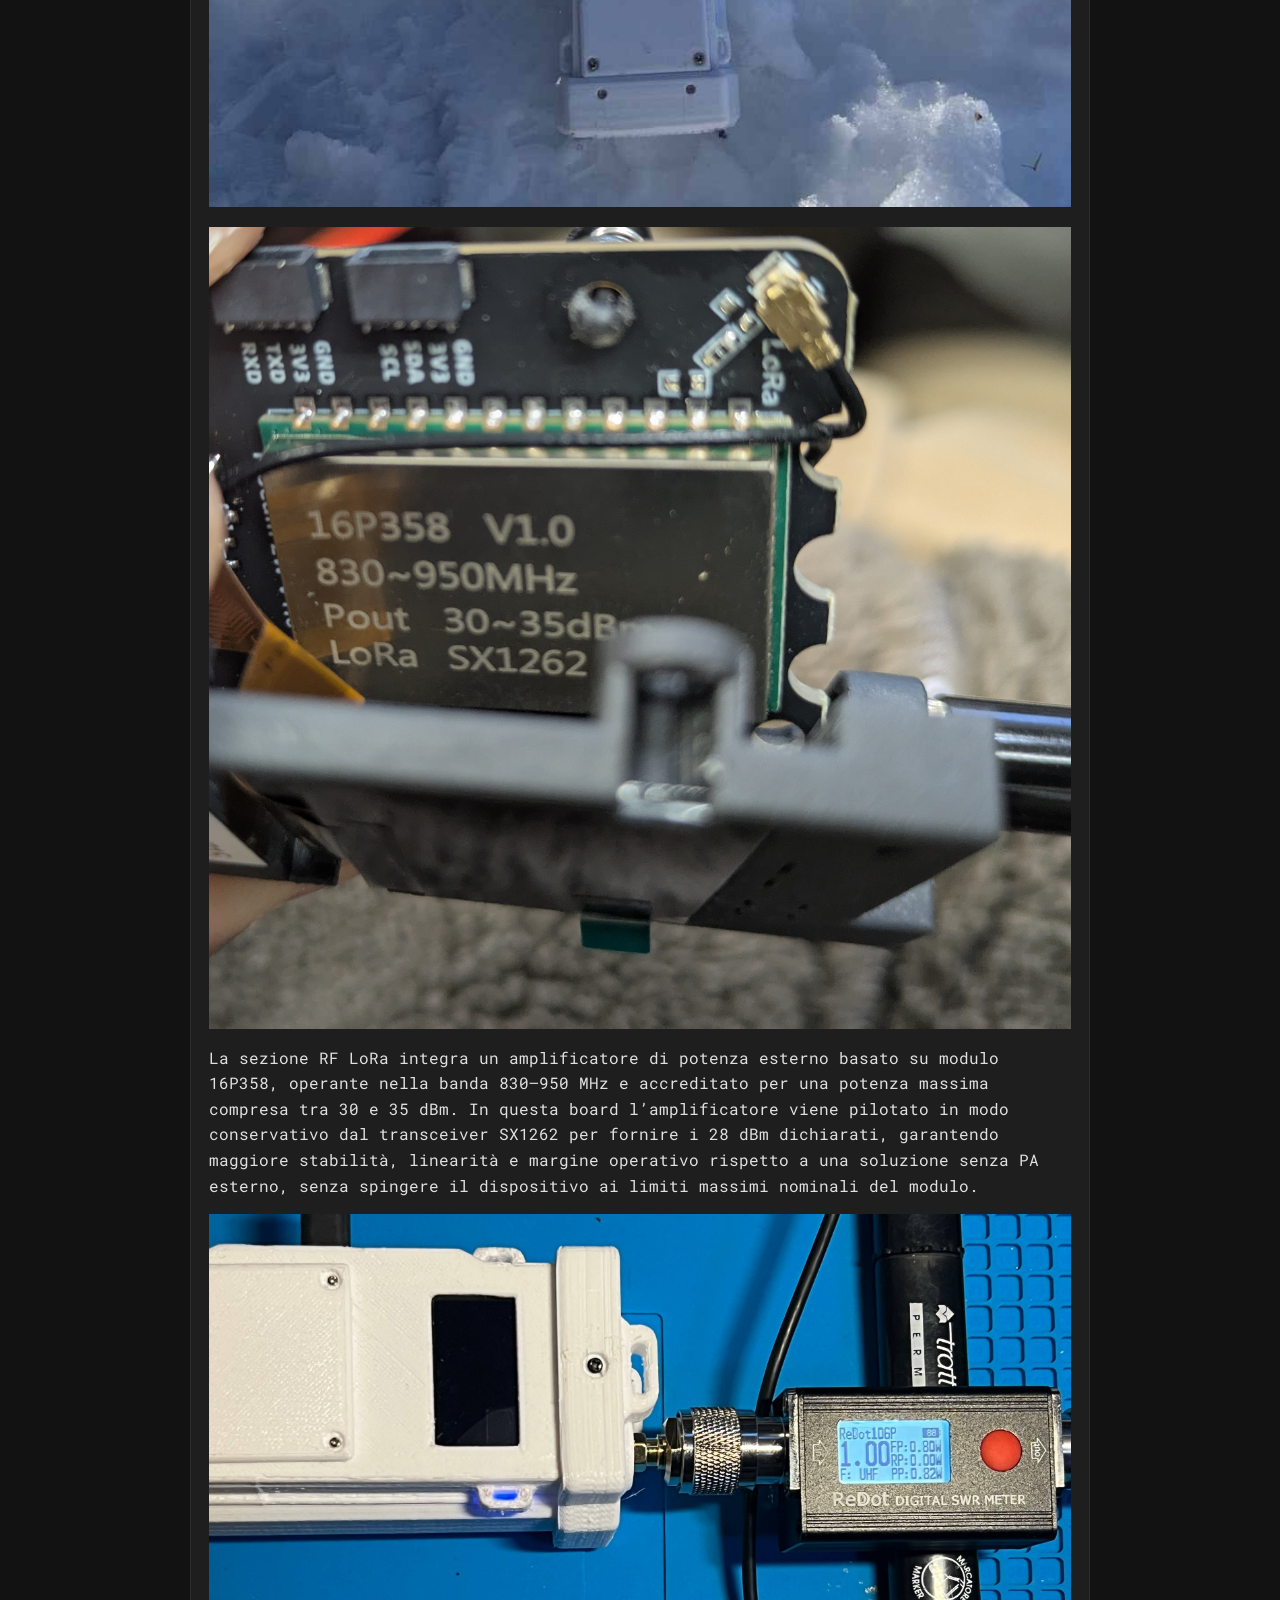
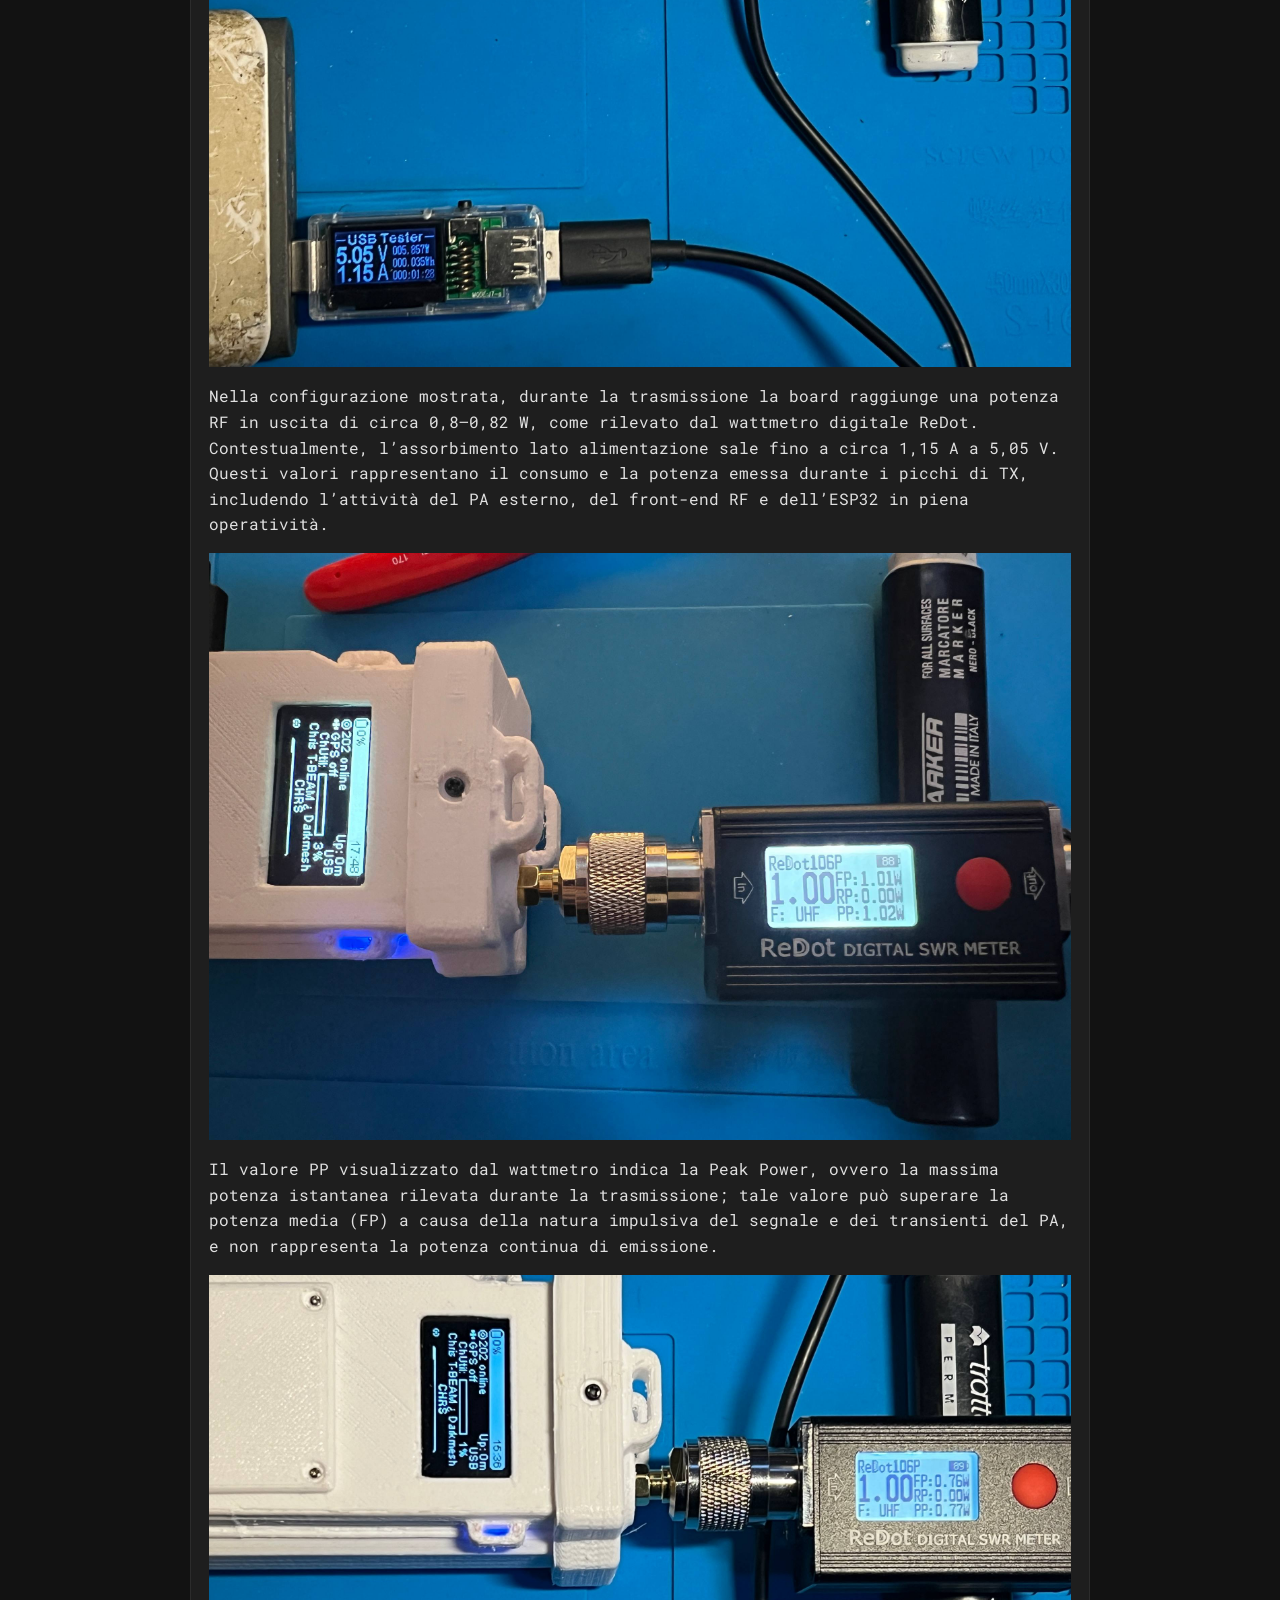
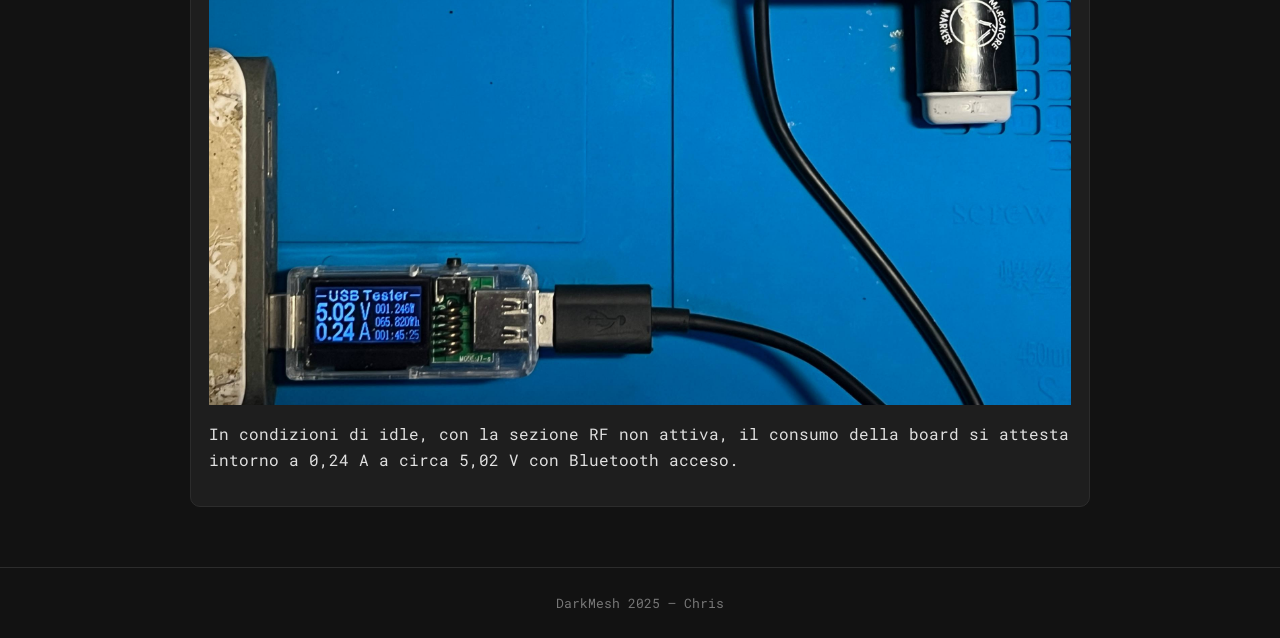
<file: radios.html>
<!DOCTYPE html>
<html lang="it">
<head>
  <meta charset="UTF-8">
  <meta name="viewport" content="width=device-width, initial-scale=1.0">
  <title>DarkMesh Network</title>
  <link rel="stylesheet" href="style.css">
  <link rel="icon" type="image/x-icon" href="/images/favicon.ico">
</head>
<body>
  <header>
    <h1>📻 Radio LoRa 📻</h1>
  </header>
  
  <main>
    
    <a href="index.html" class="btn-home">← Home</a>
  
  
    <section class="intro">

    <h2>// HeltecV4 <a href="https://a.aliexpress.com/_EISAt00" target="_blank">a.aliexpress.com/_EISAt00</a></h2>
    
      
  <p>
  La Heltec WiFi LoRa 32 V4 è una board IoT compatta e potente basata su ESP32-S3R2 e SX1262, compatibile pin-to-pin con la V3 ma con importanti upgrade: 16MB di Flash esterna, 2MB di PSRAM, LoRa ad alta potenza fino a 28 dBm, antenna Wi-Fi/BLE integrata FPC con IPEX, gestione avanzata della batteria con supporto solare, interfacce dedicate per GNSS e pannello solare e consumo ultra-low power (&lt;20µA). Ideale per progetti LoRaWAN, Meshtastic e mesh networking, supporta Arduino, PlatformIO, ESP-IDF e MicroPython.
  </p>


    
    <img src="/images/v4/1.jpg" alt="HeltecV4 1" style="display:block; width:100%; margin:0; padding:0;">
    
    <p>
    L’immagine mostra una misura durante la fase di trasmissione, in cui il nodo LoRa può raggiungere picchi di potenza RF fino a circa 0,69 W, come rilevato dal wattmetro digitale ReDot con carico fittizio. Durante questi picchi di TX, l’assorbimento lato alimentazione può arrivare a circa 0,84 A a 5,06 V, per una potenza elettrica istantanea di circa 4,25 W, valore tipico per trasmissioni LoRa ad alta potenza che coinvolgono simultaneamente il front-end RF e l’ESP32 in piena attività.
    </p>

    
    
    <img src="/images/v4/5.jpg" alt="HeltecV4 5" style="display:block; width:100%; margin:0; padding:0;">
   
   <p>
     Dopo numerose trasmissioni e letture consecutive, la potenza RF misurata si stabilizza attorno a 0,5 W, come mostrato dal wattmetro digitale ReDot, valore pienamente coerente con i 28 dBm dichiarati dal produttore. Questo comportamento indica che i picchi iniziali osservabili in TX tendono a normalizzarsi su un livello di 
      potenza stabile e ripetibile durante il funzionamento continuativo.
  </p>
  
      <img src="/images/v4/idle.jpg" alt="Idle" style="display:block; width:100%; margin:0; padding:0;">

     <p>
  In condizioni di idle con Bluetooth attivo, il consumo della board si attesta intorno a 0,11 A a 5,05 V, come evidenziato dalla misura tramite USB tester, valore dovuto al mantenimento dello stack BT e del clock RF attivo sull’ESP32-S3. Disabilitando il Bluetooth, il consumo torna su valori comparabili a quelli della WiFi LoRa 32 V3, attestandosi tipicamente nell’ordine dei 40–50 mA in idle.
  </p>

    </section>
    
    
    <section class="intro">
      
    
    <h2>// LilyGo T-BEAM 1 Watt <a href="https://lilygo.cc/products/t-beam-1w?variant=52020061733045" target="_blank">lilygo.cc/products/t-beam-1w</a></h2>
<p>
Questa board di sviluppo è basata su MCU ESP32-S3 dual-core LX7 e integra 16MB di Flash e 8MB di PSRAM, offrendo risorse adeguate per applicazioni complesse e interfacce avanzate. Supporta Wi-Fi 2.4 GHz e Bluetooth 5 LE, è dotata di PMU AXP2101 per una gestione energetica efficiente e include pulsanti onboard per Boot, Reset e Power. Compatibile con Arduino e PlatformIO, è ideale per ingegneri, studenti e maker che desiderano sviluppare rapidamente progetti IoT e wireless.
  Ringraziamento speciale a 🥭MANGO🥭 per aver permesso il test di questo dispositivo.
</p>

   <img src="/images/tbeam1w/0.jpg" alt="Tbeam 0" style="display:block; width:100%; margin:0; padding:0;">
      <img src="/images/tbeam1w/10.jpg" alt="Tbeam 1" style="display:block; width:100%; margin:0; padding:0;margin-top:20px">
   <img src="/images/tbeam1w/1.jpg" alt="Tbeam 1" style="display:block; width:100%; margin:0; padding:0;margin-top:20px">

<p>
La sezione RF LoRa integra un amplificatore di potenza esterno basato su modulo 16P358, operante nella banda 830–950 MHz e accreditato per una potenza massima compresa tra 30 e 35 dBm. In questa board l’amplificatore viene pilotato in modo conservativo dal transceiver SX1262 per fornire i 28 dBm dichiarati, garantendo maggiore stabilità, linearità e margine operativo rispetto a una soluzione senza PA esterno, senza spingere il dispositivo ai limiti massimi nominali del modulo.
</p>



   <img src="/images/tbeam1w/2.jpg" alt="Tbeam 1" style="display:block; width:100%; margin:0; padding:0;">

<p>
Nella configurazione mostrata, durante la trasmissione la board raggiunge una potenza RF in uscita di circa 0,8–0,82 W, come rilevato dal wattmetro digitale ReDot. Contestualmente, l’assorbimento lato alimentazione sale fino a circa 1,15 A a 5,05 V. Questi valori rappresentano il consumo e la potenza emessa durante i picchi di TX, includendo l’attività del PA esterno, del front-end RF e dell’ESP32 in piena operatività.
</p>


  <img src="/images/tbeam1w/12.jpg" alt="Tbeam 7" style="display:block; width:100%; margin:0; padding:0;">
  
<p>
Il valore PP visualizzato dal wattmetro indica la Peak Power, ovvero la massima potenza istantanea rilevata durante la trasmissione; tale valore può superare la potenza media (FP) a causa della natura impulsiva del segnale e dei transienti del PA, e non rappresenta la potenza continua di emissione.
</p>


  <img src="/images/tbeam1w/6.jpg" alt="Tbeam 6" style="display:block; width:100%; margin:0; padding:0;">

  <p>
  In condizioni di idle, con la sezione RF non attiva, il consumo della board si attesta intorno a 0,24 A a circa 5,02 V con Bluetooth acceso.
  </p>

    </section>

  </main>

  <footer>
    <p>DarkMesh 2025 — Chris</p>
  </footer>
</body>
</html>
</file>
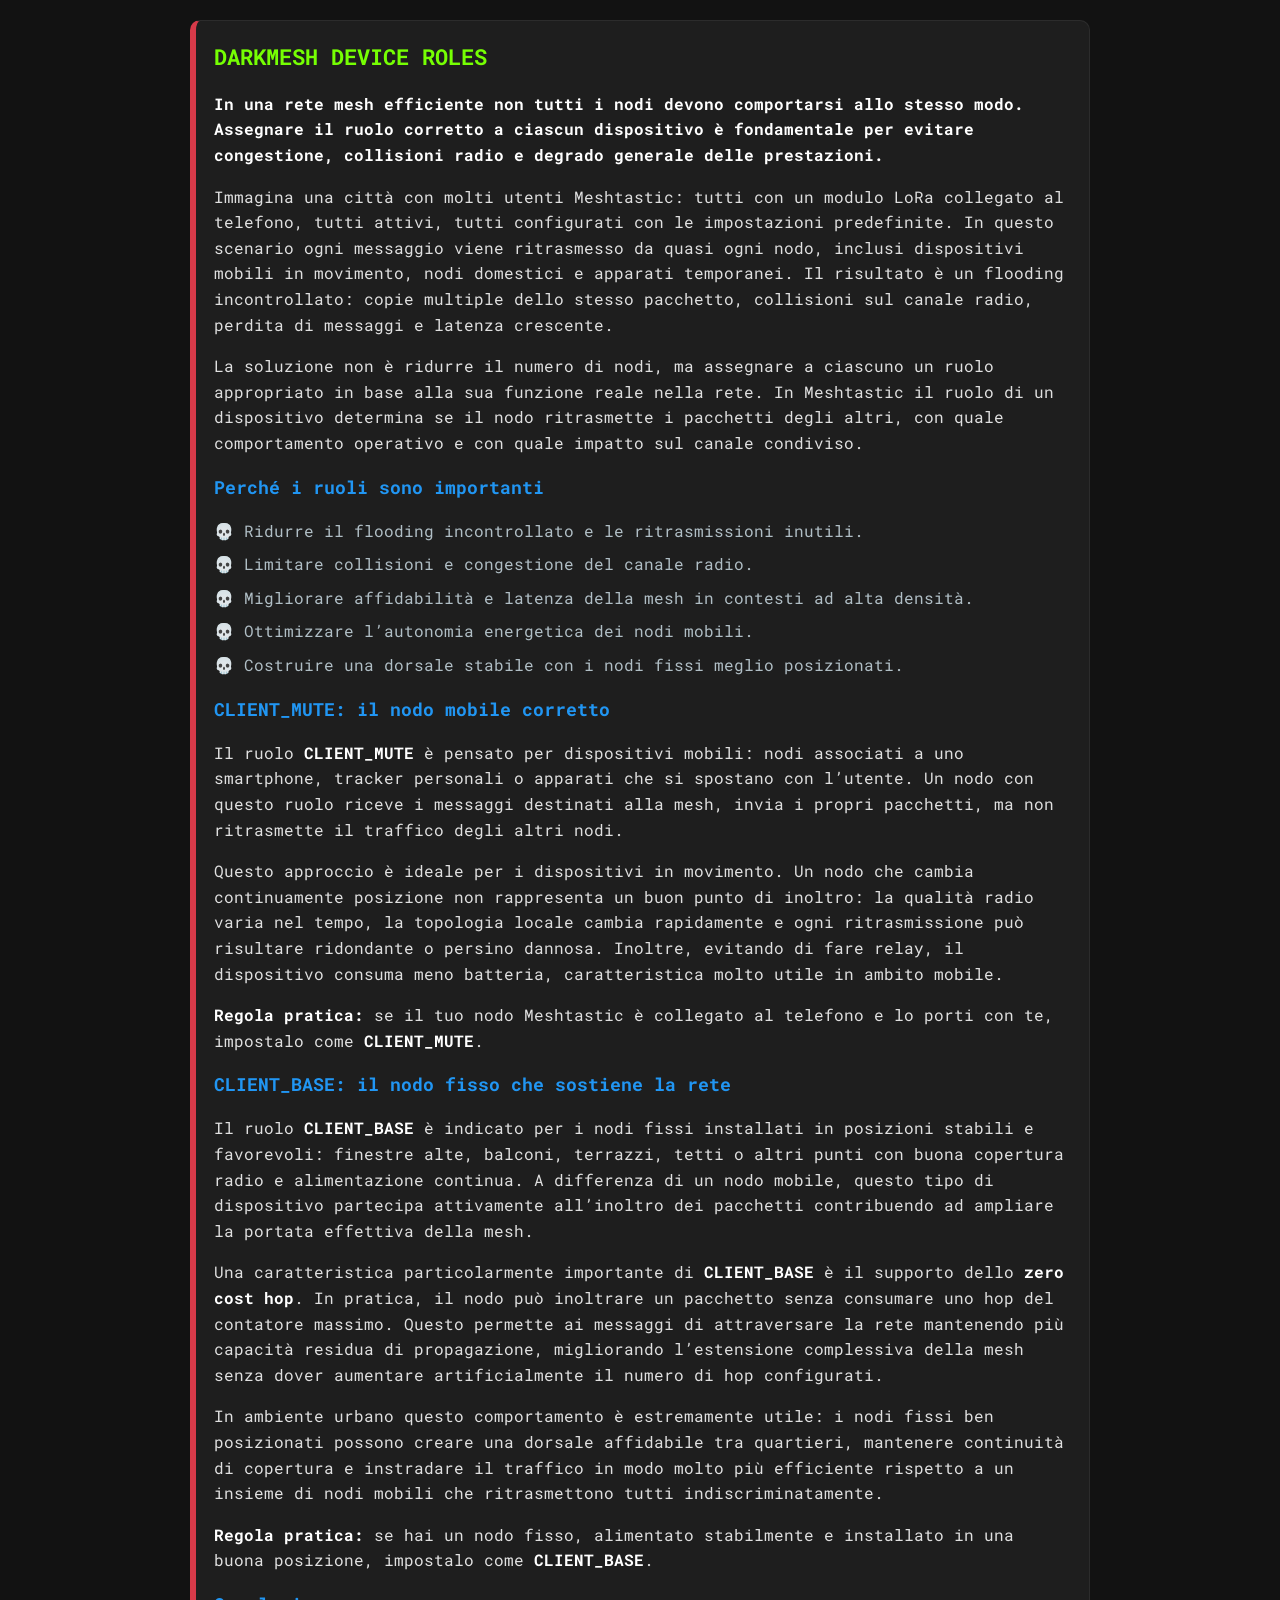
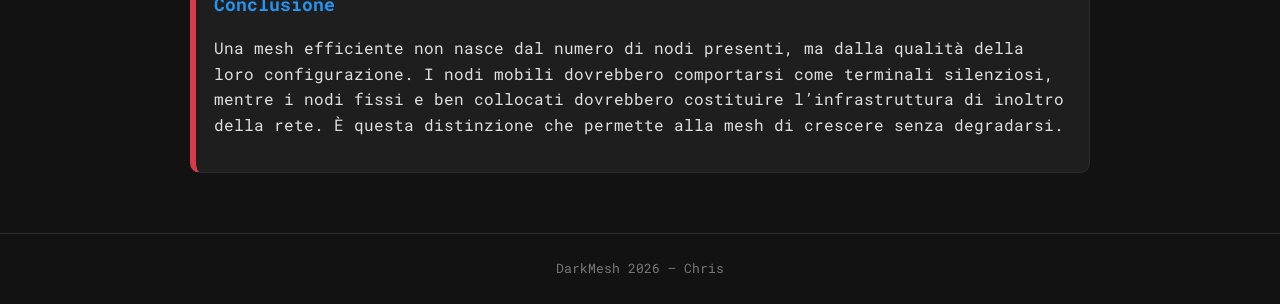
<file: roles.html>
<!DOCTYPE html>
<html lang="it">
<head>
  <meta charset="UTF-8">
  <meta name="viewport" content="width=device-width, initial-scale=1.0">
  <title>DarkMesh Network - Ruoli Mesh</title>
  <link rel="stylesheet" href="style.css">
  <link rel="icon" type="image/x-icon" href="/images/favicon.ico">
</head>
<body>

  <main>

    <section class="intro" style="border-left: 6px solid #d73a49">
      <h2>DARKMESH DEVICE ROLES</h2>

      <p>
        <strong>
          In una rete mesh efficiente non tutti i nodi devono comportarsi allo stesso modo.
          Assegnare il ruolo corretto a ciascun dispositivo è fondamentale per evitare congestione,
          collisioni radio e degrado generale delle prestazioni.
        </strong>
      </p>

      <p>
        Immagina una città con molti utenti Meshtastic: tutti con un modulo LoRa collegato al telefono,
        tutti attivi, tutti configurati con le impostazioni predefinite. In questo scenario ogni messaggio
        viene ritrasmesso da quasi ogni nodo, inclusi dispositivi mobili in movimento, nodi domestici e
        apparati temporanei. Il risultato è un flooding incontrollato: copie multiple dello stesso pacchetto,
        collisioni sul canale radio, perdita di messaggi e latenza crescente.
      </p>

      <p>
        La soluzione non è ridurre il numero di nodi, ma assegnare a ciascuno un ruolo appropriato in base
        alla sua funzione reale nella rete. In Meshtastic il ruolo di un dispositivo determina se il nodo
        ritrasmette i pacchetti degli altri, con quale comportamento operativo e con quale impatto sul canale condiviso.
      </p>

      <h3>Perché i ruoli sono importanti</h3>
      <ul>
        <li>Ridurre il flooding incontrollato e le ritrasmissioni inutili.</li>
        <li>Limitare collisioni e congestione del canale radio.</li>
        <li>Migliorare affidabilità e latenza della mesh in contesti ad alta densità.</li>
        <li>Ottimizzare l’autonomia energetica dei nodi mobili.</li>
        <li>Costruire una dorsale stabile con i nodi fissi meglio posizionati.</li>
      </ul>

      <h3>CLIENT_MUTE: il nodo mobile corretto</h3>
      <p>
        Il ruolo <strong>CLIENT_MUTE</strong> è pensato per dispositivi mobili: nodi associati a uno smartphone,
        tracker personali o apparati che si spostano con l’utente. Un nodo con questo ruolo riceve i messaggi
        destinati alla mesh, invia i propri pacchetti, ma non ritrasmette il traffico degli altri nodi.
      </p>

      <p>
        Questo approccio è ideale per i dispositivi in movimento. Un nodo che cambia continuamente posizione
        non rappresenta un buon punto di inoltro: la qualità radio varia nel tempo, la topologia locale cambia
        rapidamente e ogni ritrasmissione può risultare ridondante o persino dannosa. Inoltre, evitando di fare relay,
        il dispositivo consuma meno batteria, caratteristica molto utile in ambito mobile.
      </p>

      <p>
        <strong>Regola pratica:</strong> se il tuo nodo Meshtastic è collegato al telefono e lo porti con te,
        impostalo come <strong>CLIENT_MUTE</strong>.
      </p>

      <h3>CLIENT_BASE: il nodo fisso che sostiene la rete</h3>
      <p>
        Il ruolo <strong>CLIENT_BASE</strong> è indicato per i nodi fissi installati in posizioni stabili e favorevoli:
        finestre alte, balconi, terrazzi, tetti o altri punti con buona copertura radio e alimentazione continua.
        A differenza di un nodo mobile, questo tipo di dispositivo partecipa attivamente all’inoltro dei pacchetti
        contribuendo ad ampliare la portata effettiva della mesh.
      </p>

      <p>
        Una caratteristica particolarmente importante di <strong>CLIENT_BASE</strong> è il supporto dello
        <strong>zero cost hop</strong>. In pratica, il nodo può inoltrare un pacchetto senza consumare uno hop
        del contatore massimo. Questo permette ai messaggi di attraversare la rete mantenendo più capacità residua
        di propagazione, migliorando l’estensione complessiva della mesh senza dover aumentare artificialmente
        il numero di hop configurati.
      </p>

      <p>
        In ambiente urbano questo comportamento è estremamente utile: i nodi fissi ben posizionati possono creare
        una dorsale affidabile tra quartieri, mantenere continuità di copertura e instradare il traffico in modo
        molto più efficiente rispetto a un insieme di nodi mobili che ritrasmettono tutti indiscriminatamente.
      </p>

      <p>
        <strong>Regola pratica:</strong> se hai un nodo fisso, alimentato stabilmente e installato in una buona posizione,
        impostalo come <strong>CLIENT_BASE</strong>.
      </p>

      <h3>Conclusione</h3>
      <p>
        Una mesh efficiente non nasce dal numero di nodi presenti, ma dalla qualità della loro configurazione.
        I nodi mobili dovrebbero comportarsi come terminali silenziosi, mentre i nodi fissi e ben collocati
        dovrebbero costituire l’infrastruttura di inoltro della rete. È questa distinzione che permette alla mesh
        di crescere senza degradarsi.
      </p>
    </section>

  </main>

  <footer>
    <p>DarkMesh 2026 — Chris</p>
  </footer>

</body>
</html>
</file>
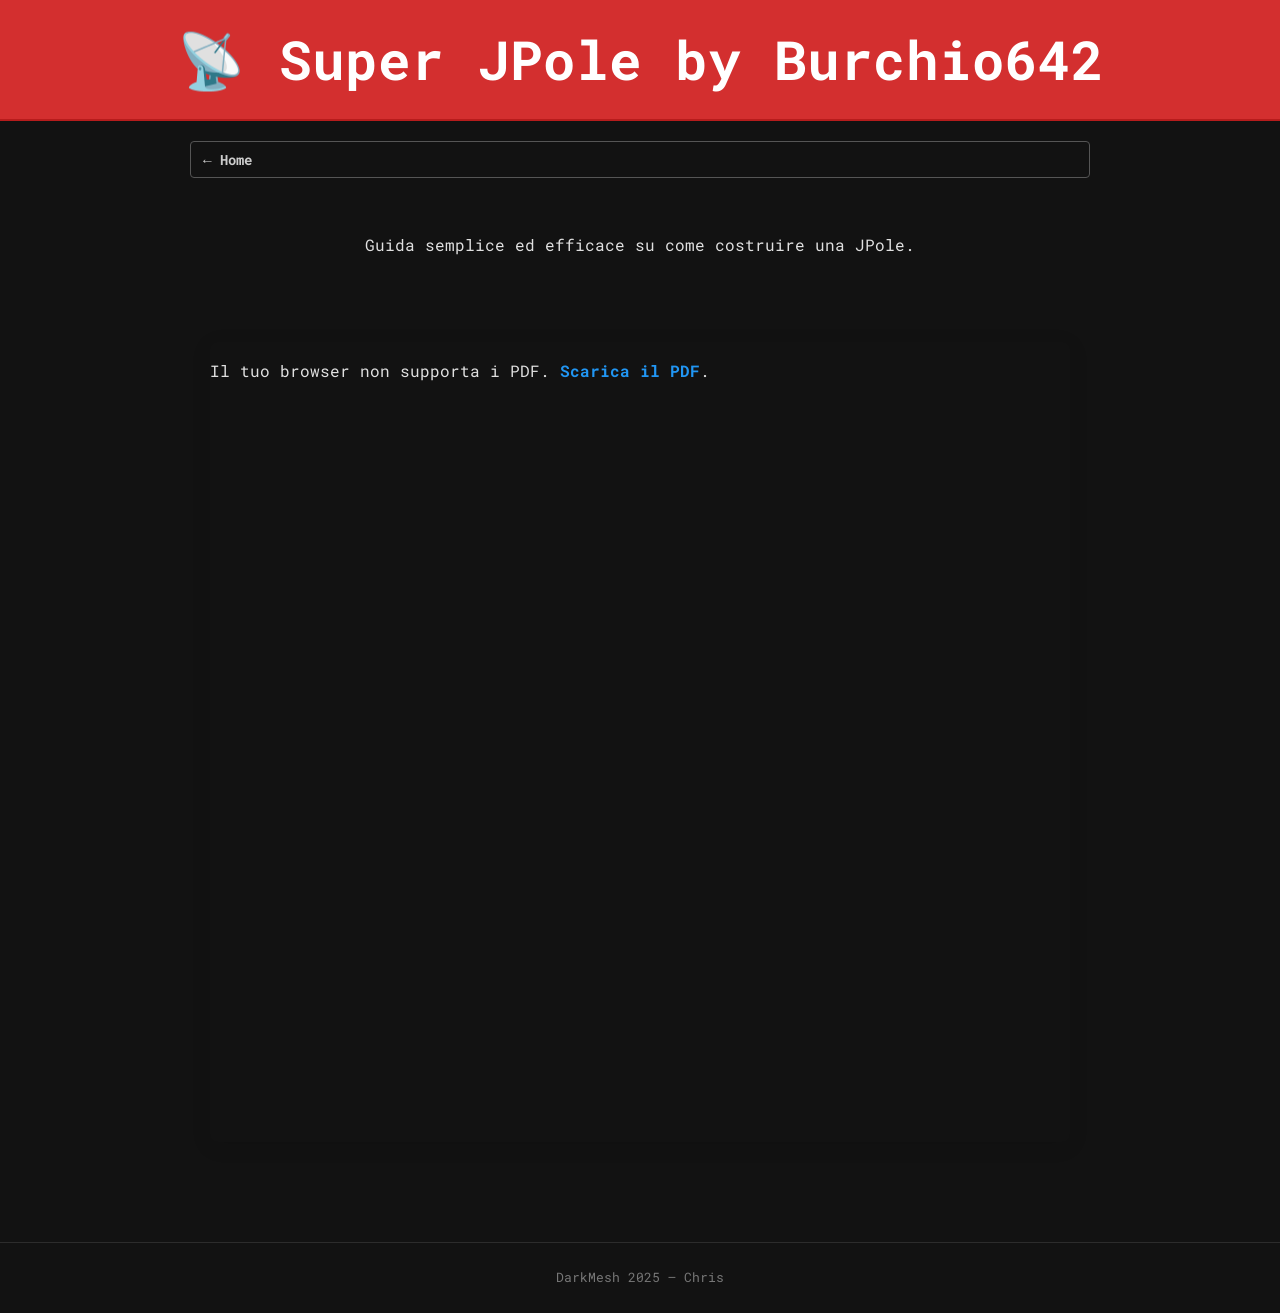
<file: guides/jpole_burchio.html>
<!DOCTYPE html>
<html lang="it">
<head>
  <meta charset="UTF-8">
  <meta name="viewport" content="width=device-width, initial-scale=1.0">
  <title>DarkMesh Network</title>
  <link rel="stylesheet" href="/style.css">
  <link rel="icon" type="image/x-icon" href="/images/skull.ico">
</head>
<body>
  <header>
    <h1>📡 Super JPole by Burchio642</h1>
  </header>
  
  <main>
        <a href="/index.html" class="btn-home">← Home</a>

    
    <p style="text-align:center">
      Guida semplice ed efficace su come costruire una JPole.
    </p>

<div class="pdf-container">
  <object data="/guides/content/superjpole.pdf" 
          type="application/pdf" 
          class="pdf-viewer">
    <p>Il tuo browser non supporta i PDF. 
       <a href="/guides/content/superjpole.pdf">Scarica il PDF</a>.
    </p>
  </object>
</div>

<style>
.pdf-container {
  display: flex;
  justify-content: center;  /* Centra orizzontalmente */
  align-items: center;      /* Centra verticalmente */
  width: 100%;
  min-height: 100vh;        /* Altezza minima tutta la viewport */
  padding: 20px;
  box-sizing: border-box;
}

.pdf-viewer {
  width: 100%;
  max-width: 1200px;        /* Larghezza massima */
  height: 800px;            /* Altezza fissa o adattiva */
  border: none;
  box-shadow: 0 4px 20px rgba(0,0,0,0.1); /* Ombra opzionale */
  border-radius: 8px;       /* Angoli arrotondati opzionali */
}

/* mobile */
@media (max-width: 768px) {
  .pdf-container {
    padding: 10px;
    min-height: 90vh;
  }
  
  .pdf-viewer {
    height: 600px;
    max-width: 100%;
  }
}
</style>
  </main>

  <footer>
    <p>DarkMesh 2025 — Chris</p>
  </footer>
</body>
</html>
</file>
<file: style.css>
@import url('https://fonts.googleapis.com/css2?family=Roboto+Mono:wght@400;700&display=swap');

/* --- VIEWPORT MOBILE OPTIMIZATION --- */
html {
  scroll-behavior: smooth;
  -webkit-text-size-adjust: 100%;
}

body {
  font-family: 'Roboto Mono', monospace;
  background-color: #121212;
  color: #E0E0E0;
  margin: 0;
  padding: 0;
  line-height: 1.6;
}

/* --- HEADER --- */
header {
  background-color: #D32F2F;
  text-align: center;
  padding: 16px 8px;
  color: white;
  font-size: 1.7rem;
  font-weight: bold;
  letter-spacing: 1px;
  border-bottom: 2px solid #B71C1C;
}

header h1 {
  margin: 0;
}

/* --- MAIN SECTION --- */
main {
  padding: 20px 15px;
  display: flex;
  flex-direction: column;
  gap: 18px;
  max-width: 900px;
  margin: auto;
}

/* --- INTRO / DESCRIZIONE --- */
.intro {
  background-color: #1E1E1E;
  border: 1px solid #2C2C2C;
  border-radius: 10px;
  padding: 18px;
  margin-bottom: 10px;
  color: #E0E0E0;
}

.intro h2 {
  color: #76FF03;
  margin-top: 0;
  margin-bottom: 10px;
  font-size: 1.4rem;
}

.intro h3 {
  color: #2196F3;
  margin-top: 18px;
  margin-bottom: 10px;
  font-size: 1.1rem;
}

.intro ul {
  list-style-type: "💀 ";
  margin-left: 20px;
  padding-left: 10px;
}

.intro li {
  margin-bottom: 8px;
  color: #B0BEC5;
}

.intro strong {
  color: #FFFFFF;
}

.intro em {
  color: #9E9E9E;
}

.comingsoon {
  margin-top: 15px;
  font-style: italic;
  color: #FFB300;
}

/* --- NODE BOXES --- */
.node {
  background-color: #1E1E1E;
  border: 1px solid #2C2C2C;
  border-radius: 8px;
  overflow: hidden;
  box-shadow: 0 2px 6px rgba(0,0,0,0.3);
}

.node-header {
  padding: 8px 10px;
  font-weight: bold;
  color: white;
}

.node-body {
  padding: 10px;
}

.node-body h2 {
  margin: 5px 0;
  font-size: 1.1rem;
  color: #E0E0E0;
}

.node-body p {
  margin: 4px 0;
  color: #9E9E9E;
  font-size: 0.9rem;
}

.node-body .status {
  color: #76FF03;
  font-weight: bold;
}

.node-header.blue {
  background-color: #2196F3;
}

.node-header.red {
  background-color: #E53935;
}

.node-header.green {
  background-color: #76FF03;
  color: #000;
}


a {
  color: #2196F3;
  text-decoration: none;
  font-weight: bold;
  word-wrap: break-word;
}

a:hover {
  text-decoration: underline;
}

.btn-home {
  display: inline-block;
  margin-bottom: 20px;
  padding: 6px 12px;
  border: 1px solid #555;
  color: #ccc;
  text-decoration: none;
  border-radius: 4px;
  font-size: 0.9em;
}

.btn-home:hover {
  background: #222;
  color: #fff;
}


.license {
  margin-top: 10px;
  font-style: italic;
  color: #9E9E9E;
}
/* --- MESH SHOP BUTTON --- */
.shop-btn-container {
  display: flex;
  justify-content: flex-start;
  margin-top: 20px;
  margin-bottom: 10px;
}

.shop-btn {
  background-color: #FFD54F; /* giallo sbiadito */
  color: #000;
  text-decoration: none;
  font-weight: 700;
  padding: 10px 24px;
  border-radius: 8px;
  border: 1px solid #FBC02D;
  box-shadow: 0 0 8px rgba(255, 213, 79, 0.2);
  font-size: 1rem;
  letter-spacing: 0.5px;
  transition: all 0.25s ease-in-out;
}

.shop-btn:hover {
  background-color: #FFEB3B;
  box-shadow: 0 0 12px rgba(255, 235, 59, 0.4);
  transform: translateY(-2px);
}

@media (max-width: 600px) {
  .shop-btn {
    font-size: 0.9rem;
    padding: 8px 20px;
  }
}

/* --- FOOTER --- */
footer {
  text-align: center;
  padding: 12px;
  color: #777;
  font-size: 0.8rem;
  border-top: 1px solid #2C2C2C;
  margin-top: 30px;
}

/* --- RESPONSIVE ADJUSTMENTS --- */
@media (max-width: 768px) {
  header {
    font-size: 1.4rem;
    padding: 12px 6px;
  }

  main {
    padding: 10px;
    gap: 12px;
  }

  .intro {
    padding: 14px;
    font-size: 0.95rem;
  }

  .intro h2 {
    font-size: 1.2rem;
  }

  .intro h3 {
    font-size: 1rem;
  }

  .node-body h2 {
    font-size: 1rem;
  }

  .node-body p {
    font-size: 0.85rem;
  }

  footer {
    font-size: 0.75rem;
  }
}
</file>
